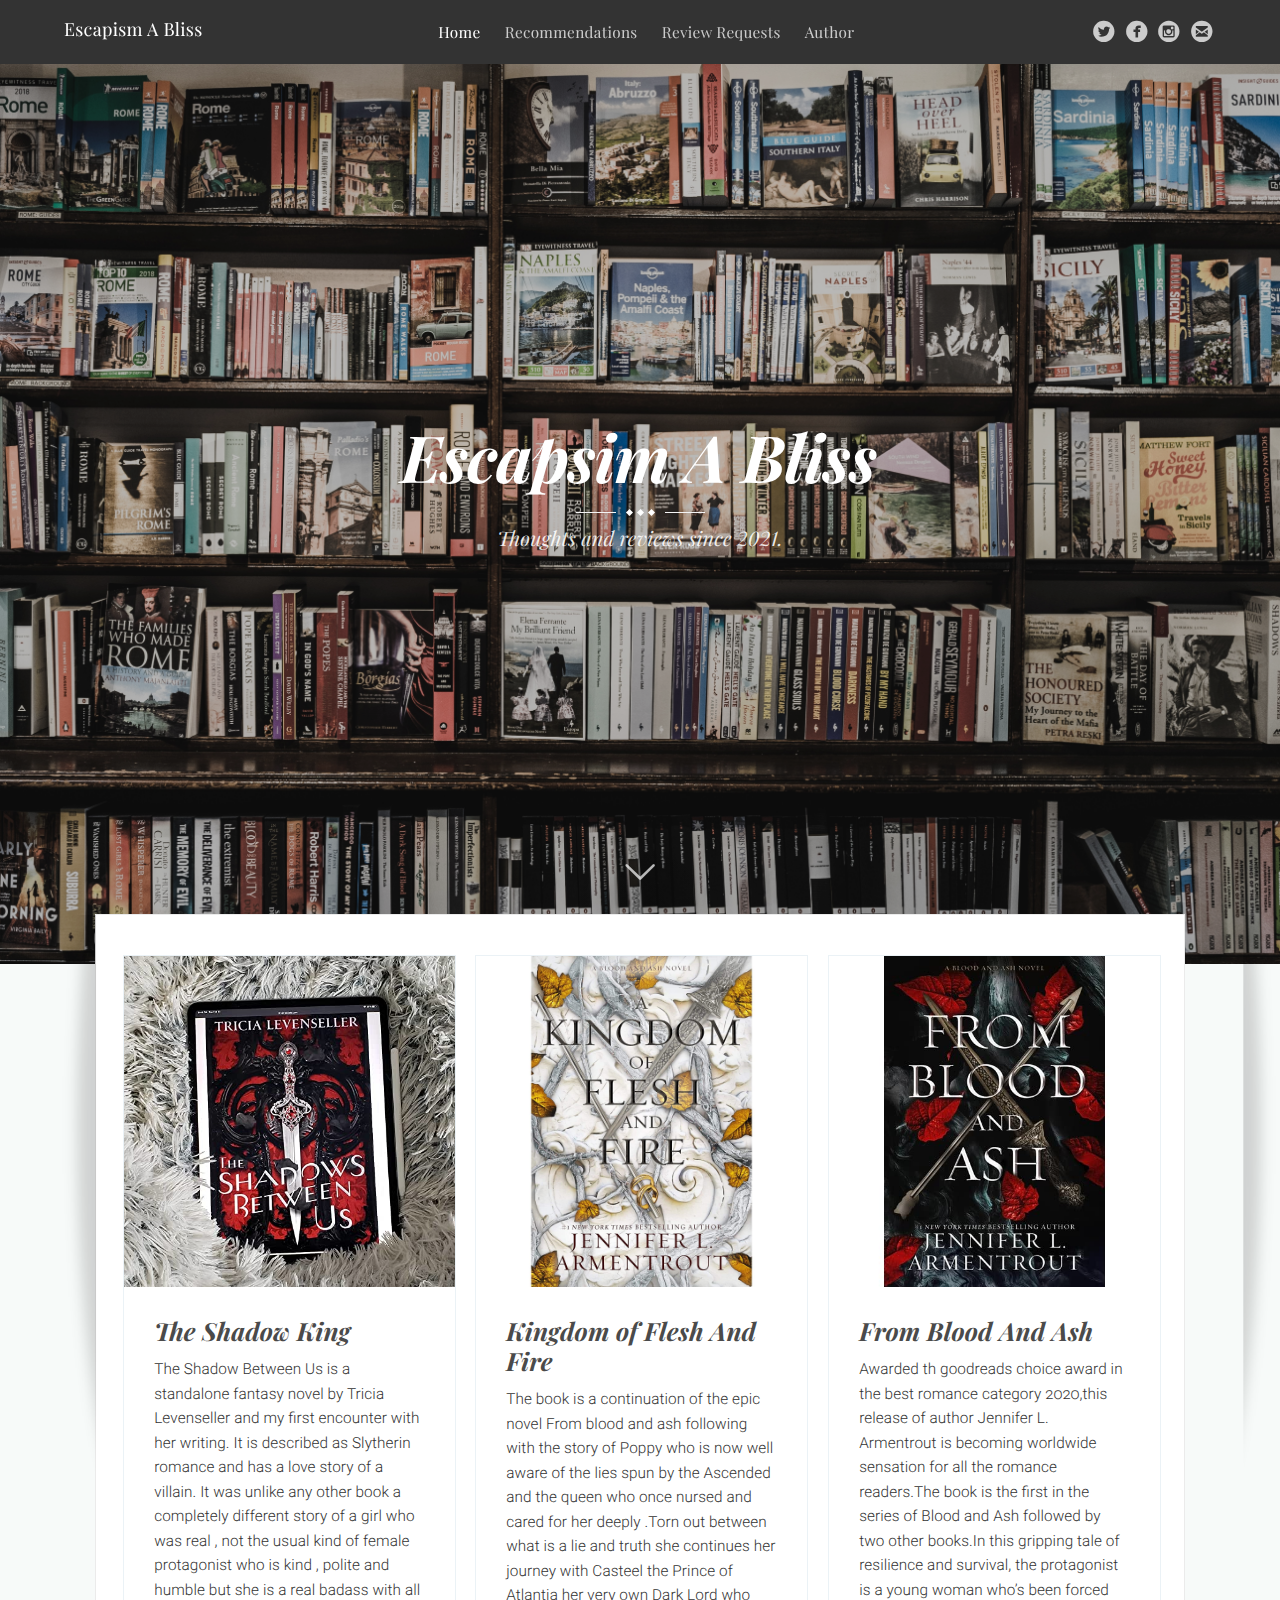
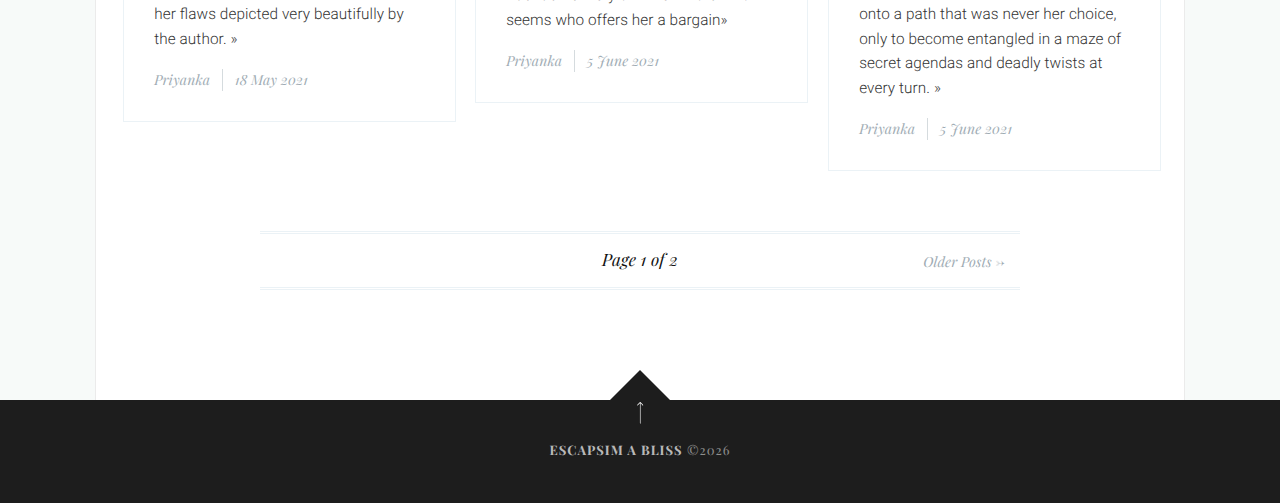
<file: index.html>
<!DOCTYPE html>
<html>
<head>
<meta charset="utf-8"/>
<meta http-equiv="X-UA-Compatible" content="IE=edge"/>
<title>Escapsim A Bliss</title>
<meta name="description" content="Thoughts, reviews and ideas since 1999."/>
<meta name="viewport" content="width=device-width, initial-scale=1.0"/>
<link rel="shortcut icon" href="#">
<link rel="stylesheet" type="text/css" href="assets/css/screen.css"/>
<link rel="stylesheet" type="text/css" href="https://fonts.googleapis.com/css?family=Roboto:400,300italic,300,400italic,700,700italic|Playfair+Display:400,700,400italic,700italic"/>
</head>
<body class="home-template">
<div class="site-wrapper">
	<nav class="main-nav overlay clearfix">
	<a class="blog-logo" href="index.html"  style="padding-top: 10px; font-size: large; color: white;">Escapism A Bliss</a>
	<ul id="menu">
		<li class="nav-home nav-current" role="presentation"><a href="index.html">Home</a></li>
		<li class="nav-article-example" role="presentation"><a href="recommed.html">Recommendations </a></li>
		<li class="nav-about-us" role="presentation"><a href="rev.html">Review Requests </a></li>
		<li class="nav-author-page" role="presentation"><a href="author.html">Author </a></li>
		<span class="socialheader">
		<a href="#"><span class='symbol'>circletwitterbird</span></a>
		<a href="#"><span class='symbol'>circlefacebook</span></a>
		<a href="#"><span class='symbol'>circleinstagram</span></a>
		<a href="mailto:esscapismablisst@gmail.com"><span class='symbol'>circleemail</span></a>
		</span>
	</ul>
	</nav>
	<header class="main-header " style="background-image: url(assets/img/book.jpg)" >
	<div class="vertical">
		<div class="main-header-content inner">
			<h1  class="page-title">Escapsim A Bliss</h1>
			<div class="entry-title-divider">
				<span></span><span></span><span></span>
			</div>
			<h2 class="page-description">Thoughts and reviews  since 2021.</h2>
		</div>
	</div>
	<a class="scroll-down icon-arrow-left" href="#content" data-offset="-45"><span class="hidden">Scroll Down</span></a>
	</header>
	<main id="content" class="content" role="main">
	<div class="wraps">
		<img src="assets/img/shadow.png" class="wrapshadow">
		<div class="grid">
			<div class="grid-item">
				<article class="post">
					<a href="article.html">	<img src="assets/img/shadow king.jpg"></a>
				<div class="wrapgriditem">
					<header class="post-header">
					<h2 class="post-title"><a href="article.html">The Shadow King</a></h2>
					</header>
					<section class="post-excerpt">
					<p>
						The Shadow Between Us is a standalone fantasy novel by Tricia Levenseller and my first encounter with her writing. It is described as Slytherin romance and has a love story of a villain. It was unlike any other book a completely different story of a girl who was real , not the usual kind of female protagonist who is kind , polite and humble but she is a real badass with all her flaws depicted very beautifully by the author. <a class="read-more" href="">&raquo;</a>
					</p>
					</section>
					<footer class="post-meta">
					
					<a href="author.html">Priyanka</a>
					<time class="post-date" datetime="2016-12-18">18 May 2021</time>
					</footer>
				</div>
				</article>
			</div>
			<div class="grid-item">
				<article class="post tag-romance">
				<a href="article.html"><img src="assets/img/kingdom of flesh and fire.jpg"></a>
				<div class="wrapgriditem">
					<header class="post-header">
					<h2 class="post-title"><a href="article.html">Kingdom of Flesh And Fire</a></h2>
					</header>
					<section class="post-excerpt">
					<p>
						The book is a continuation of the epic novel From blood and ash following with the story of Poppy who is now well aware of the lies spun by the Ascended and the queen who once nursed and cared for her deeply .Torn out between what is a lie and truth she continues her journey with Casteel the Prince of Atlantia her very own Dark Lord who seems who offers her a bargain<a class="read-more" href="article.html">&raquo;</a>
					</p>
					</section>
					<footer class="post-meta">
					
					<a href="author.html">Priyanka</a>
					<time class="post-date" datetime="2016-12-18">5 June 2021</time>
					</footer>
				</div>
				</article>
			</div>
			<div class="grid-item">
				<article class="post">
					<a href="article.html"><img src="assets/img/blood and ash.jpg"></a>
				<div class="wrapgriditem">
					<header class="post-header">
					<h2 class="post-title"><a href="article.html">From Blood And Ash</a></h2>
					</header>
					<section class="post-excerpt">
					<p>
						Awarded th goodreads choice award  in the best romance category 2020,this release of author Jennifer L. Armentrout is becoming  worldwide sensation for all the romance readers.The book is the first in the series of Blood and Ash followed by two other books.In this gripping tale of resilience and survival, the protagonist is a young woman who’s been forced onto a path that was never her choice, only to become entangled in a maze of secret agendas and deadly twists at every turn. <a class="read-more" href="">&raquo;</a>
					</p>
					</section>
					<footer class="post-meta">
					
					<a href="author.html">Priyanka</a>
					<time class="post-date" datetime="2016-12-18">5 June 2021</time>
					</footer>
				</div>
				</article>
			</div>
			
			
			
		</div>
		<nav class="pagination" role="navigation">
		<span class="page-number">Page 1 of 2</span>
		<a class="older-posts" href="">Older Posts &rarr;</a>
		</nav>
	</div>
	</main>
	<footer class="site-footer clearfix">
	<a href="#top" id="back-to-top" class="back-top"></a>
	<div class="text-center">
		<a href="index.html">Escapsim A Bliss</a> &copy;<span class="tm-current-year">2021</span><br/>
		 <a href=""></a>
	</div>
	</footer>
</div>
<script type="text/javascript" src="https://code.jquery.com/jquery-1.11.3.min.js"></script>
<script type="text/javascript" src="assets/js/masonry.min.js"></script>
<script type="text/javascript" src="assets/js/jquery.fitvids.js"></script>
<script type="text/javascript" src="assets/js/index.js"></script>
<script>


	$(document).ready(function(){

		// Update the current year in copyright
		$('.tm-current-year').text(new Date().getFullYear());

	});

</script>
</body>
</html>
</file>
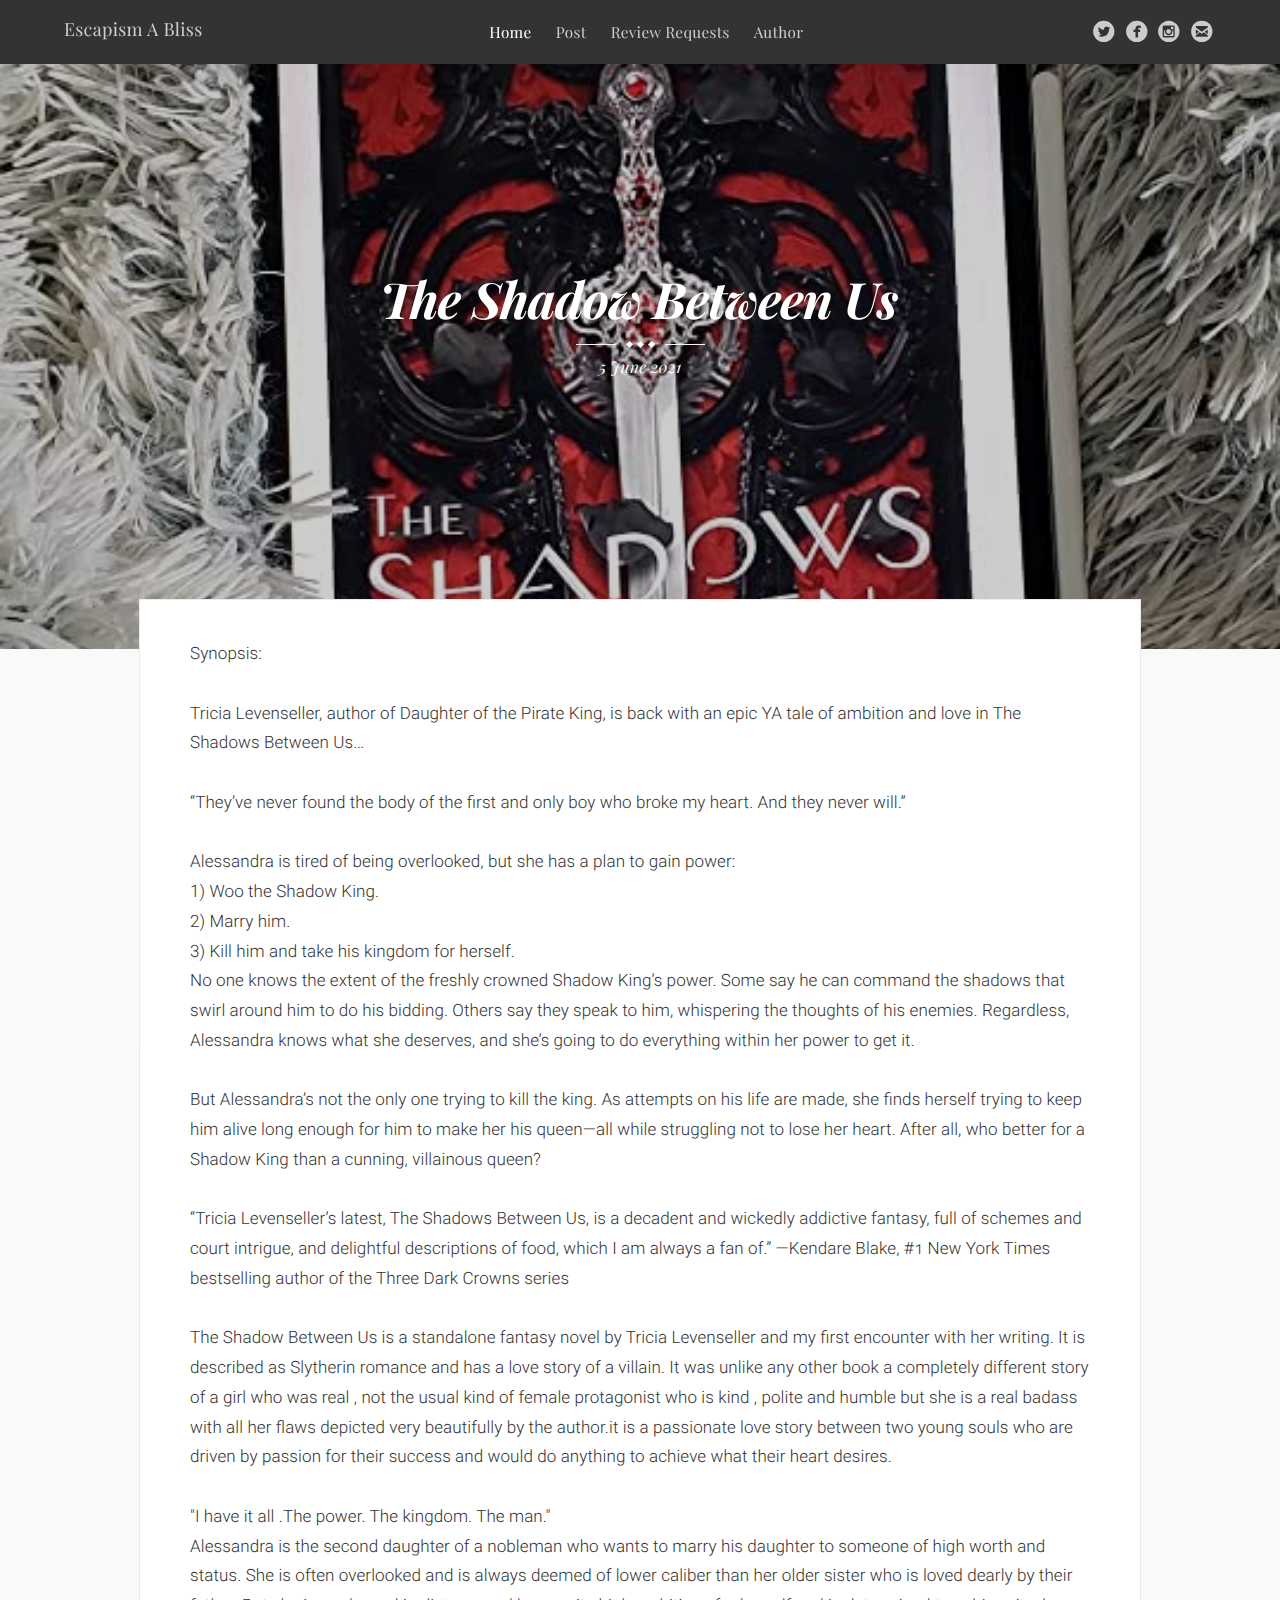
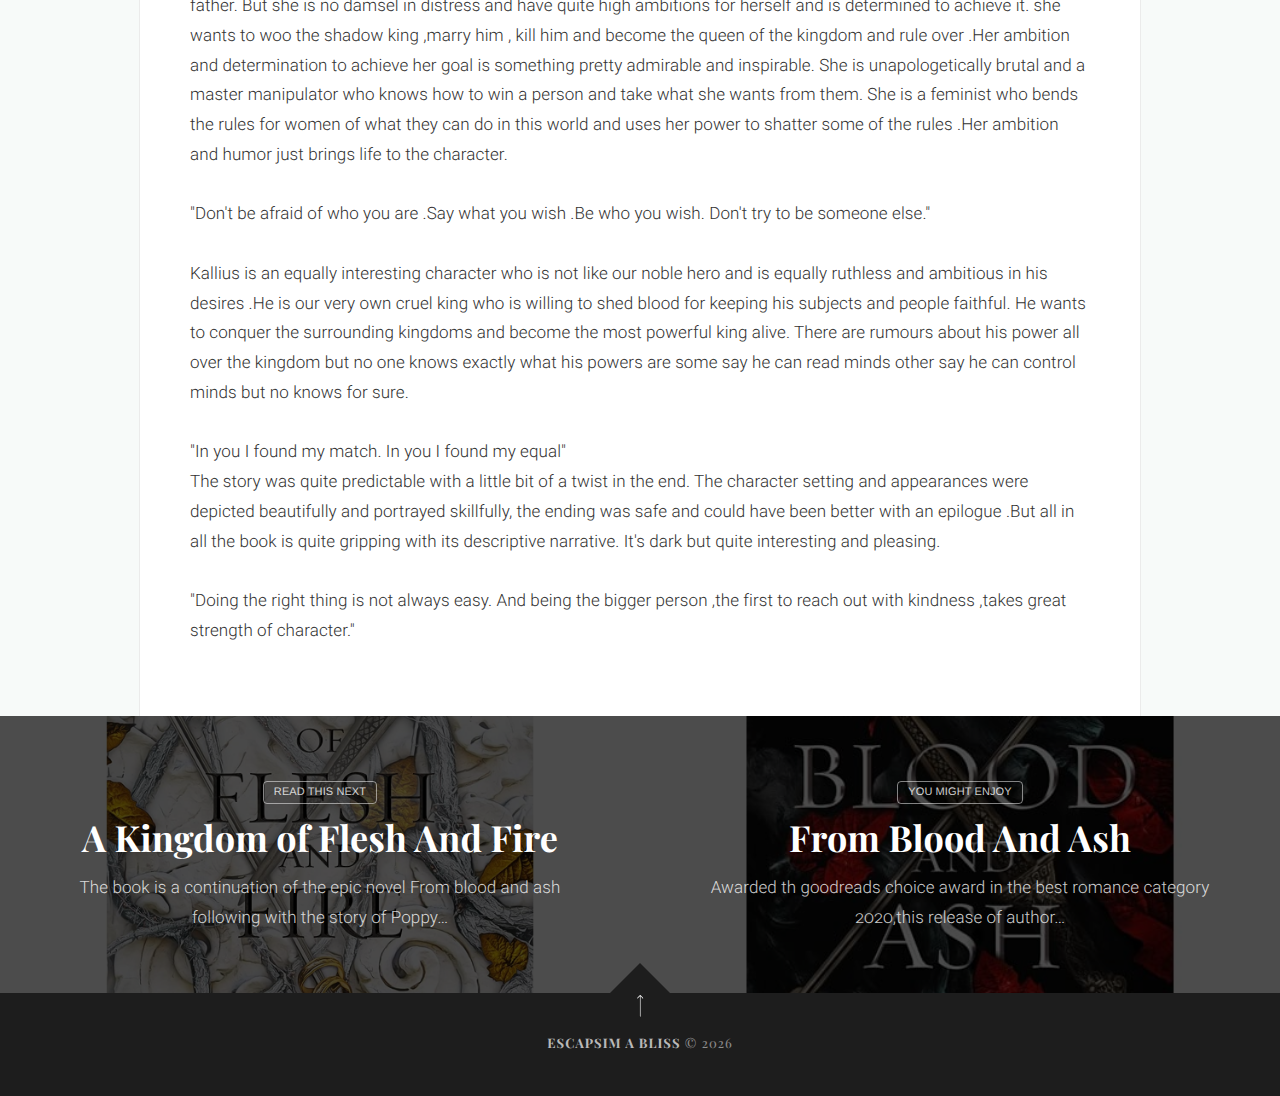
<file: article.html>
<!DOCTYPE html>
<html>
<head>
<meta charset="utf-8"/>
<meta http-equiv="X-UA-Compatible" content="IE=edge"/>
<title>Escapsim A Bliss</title>
<meta name="description" content="Thoughts, reviews and ideas since 1999."/>
<meta name="viewport" content="width=device-width, initial-scale=1.0"/>
<link rel="shortcut icon" href="#">
<link rel="stylesheet" type="text/css" href="assets/css/screen.css"/>
<link rel="stylesheet" type="text/css" href="https://fonts.googleapis.com/css?family=Roboto:400,300italic,300,400italic,700,700italic|Playfair+Display:400,700,400italic,700italic"/>
</head>
<body class="post-template">
<div class="site-wrapper">
	<nav class="main-nav overlay clearfix">
	<a class="blog-logo" href="index.html"  style="padding-top: 10px; font-size: large;">Escapism A Bliss</a>
	<ul id="menu">
		<li class="nav-home nav-current" role="presentation"><a href="index.html">Home</a></li>
		<li class="nav-article-example" role="presentation"><a href="article.html">Post </a></li>
		<li class="nav-about-us" role="presentation"><a href="rev.html">Review Requests </a></li>
		<li class="nav-author-page" role="presentation"><a href="author.html">Author </a></li>
		<span class="socialheader">
		<a href="#"><span class='symbol'>circletwitterbird</span></a>
		<a href="#"><span class='symbol'>circlefacebook</span></a>
		<a href="#"><span class='symbol'>circleinstagram</span></a>
		<a href="mailto:wowthemesnet@gmail.com"><span class='symbol'>circleemail</span></a>
		</span>
	</ul>
	</nav>
	<header class="main-header post-head " style="background-image: url(assets/img/shadow\ king.jpg)">
	<div class="vertical">
		<div class="main-header-content inner">
			<h1 class="post-title">The Shadow Between Us</h1>
			<div class="entry-title-divider">
				<span></span><span></span><span></span>
			</div>
			<section class="post-meta">
			<time class="post-date" datetime="2015-12-13">5 June 2021</time> 
			</section>
		</div>
	</div>
	</header>
	<main id="content" class="content" role="main">
	<div class="wraps">
		<img src="assets/img/shadow.png" class="wrapshadow">
		<article class="post featured">
		<section class="post-content">
		<p>
			Synopsis:
		</p>

<p>Tricia Levenseller, author of Daughter of the Pirate King, is back with an epic YA tale of ambition and love in The Shadows Between Us…</p>

<p>“They’ve never found the body of the first and only boy who broke my heart. And they never will.”</p>

Alessandra is tired of being overlooked, but she has a plan to gain power:<br>
1) Woo the Shadow King.<br>
2) Marry him.<br>
3) Kill him and take his kingdom for herself.<br>

<p>No one knows the extent of the freshly crowned Shadow King’s power. Some say he can command the shadows that swirl around him to do his bidding. Others say they speak to him, whispering the thoughts of his enemies. Regardless, Alessandra knows what she deserves, and she’s going to do everything within her power to get it.</p>

<p>But Alessandra’s not the only one trying to kill the king. As attempts on his life are made, she finds herself trying to keep him alive long enough for him to make her his queen―all while struggling not to lose her heart. After all, who better for a Shadow King than a cunning, villainous queen?</p>

<p>“Tricia Levenseller’s latest, The Shadows Between Us, is a decadent and wickedly addictive fantasy, full of schemes and court intrigue, and delightful descriptions of food, which I am always a fan of.” ―Kendare Blake, #1 New York Times bestselling author of the Three Dark Crowns series</p>

<p>The Shadow Between Us is a standalone fantasy novel by Tricia Levenseller and my first encounter with her writing. It is described as Slytherin romance and has a love story of a villain. It was unlike any other book a completely different story of a girl who was real , not the usual kind of female protagonist who is kind , polite and humble but she is a real badass with all her flaws depicted very beautifully by the author.it is a passionate love story between two young souls who are driven by passion for their success and would do anything to achieve what their heart desires.</p>

"I have it all .The  power. The kingdom. The man."<br>

<p>Alessandra is the second daughter of a nobleman who wants to marry his daughter to someone of high worth and status. She is often overlooked and is always deemed of lower caliber than her older sister who is loved dearly by their father. But she is no damsel in distress and have quite high ambitions for herself  and is determined to achieve it. she wants to woo the shadow king ,marry him , kill him and become the queen of the kingdom and rule over .Her ambition and determination to achieve her goal is something pretty admirable and inspirable. She is unapologetically brutal and a master manipulator  who knows how to win a person and take what she wants from them. She is a feminist who bends the rules for women of what they can do in this world and uses her power to shatter some of the rules .Her ambition and humor just brings life to the character.</p>

<p>"Don't be afraid of who you are .Say what you wish .Be who you wish. Don't try to be someone else."</p>

<p>Kallius is an equally interesting character who is not like our noble hero and is equally ruthless and ambitious in his desires .He is our very own cruel king who is willing to shed blood for keeping his subjects and people faithful. He wants to conquer the surrounding kingdoms and become the most powerful king alive. There are rumours about his power all over the kingdom but no one knows exactly what his powers are some say he can read minds other say he can control minds but no knows for sure.</p>

"In you I found my match. In you I found my equal"<br>

<p>The story was quite predictable with a little bit of a twist in the end. The character setting and appearances were depicted beautifully and portrayed skillfully, the ending was safe and could have been better with an epilogue .But all in all the book is quite  gripping with its descriptive narrative. It's dark but quite interesting and pleasing.</p>

"Doing the right thing is not always easy. And being the bigger person ,the first to reach out with kindness ,takes great  strength of character."


		</p>
		
		
		</article>
	</div>
	</main>
	<div class="clearfix">
	</div>
	<aside class="read-next">
	<a class="read-next-story " style="background-image: url(assets/img/kingdom\ of\ flesh\ and\ fire.jpg)" href="article.html">
	<section class="post">
	<h2>A Kingdom of Flesh And Fire</h2>
	<p>
		The book is a continuation of the epic novel From blood and ash following with the story of Poppy&hellip;
	</p>
	</section>
	</a>
	<a class="read-next-story prev " style="background-image: url(assets/img/blood\ and\ ash.jpg)" href="article.html">
	<section class="post">
	<h2>From Blood And Ash</h2>
	<p>
		Awarded th goodreads choice award  in the best romance category 2020,this release of author&hellip;
	</p>
	</section>
	</a>
	</aside>
	<footer class="site-footer clearfix">
	<a href="#top" id="back-to-top" class="back-top"></a>
	<div class="text-center">
		<a href="index.html">Escapsim A Bliss</a> &copy; <span class="tm-current-year">2021</span><br/>
		</a>
	</div>
	</footer>
</div>
<script type="text/javascript" src="https://code.jquery.com/jquery-1.11.3.min.js"></script>
<script type="text/javascript" src="assets/js/masonry.min.js"></script>
<script type="text/javascript" src="assets/js/jquery.fitvids.js"></script>
<script type="text/javascript" src="assets/js/index.js"></script>
<script>


	$(document).ready(function(){

		// Update the current year in copyright
		$('.tm-current-year').text(new Date().getFullYear());

	});

</script>
</body>
</html>
</file>
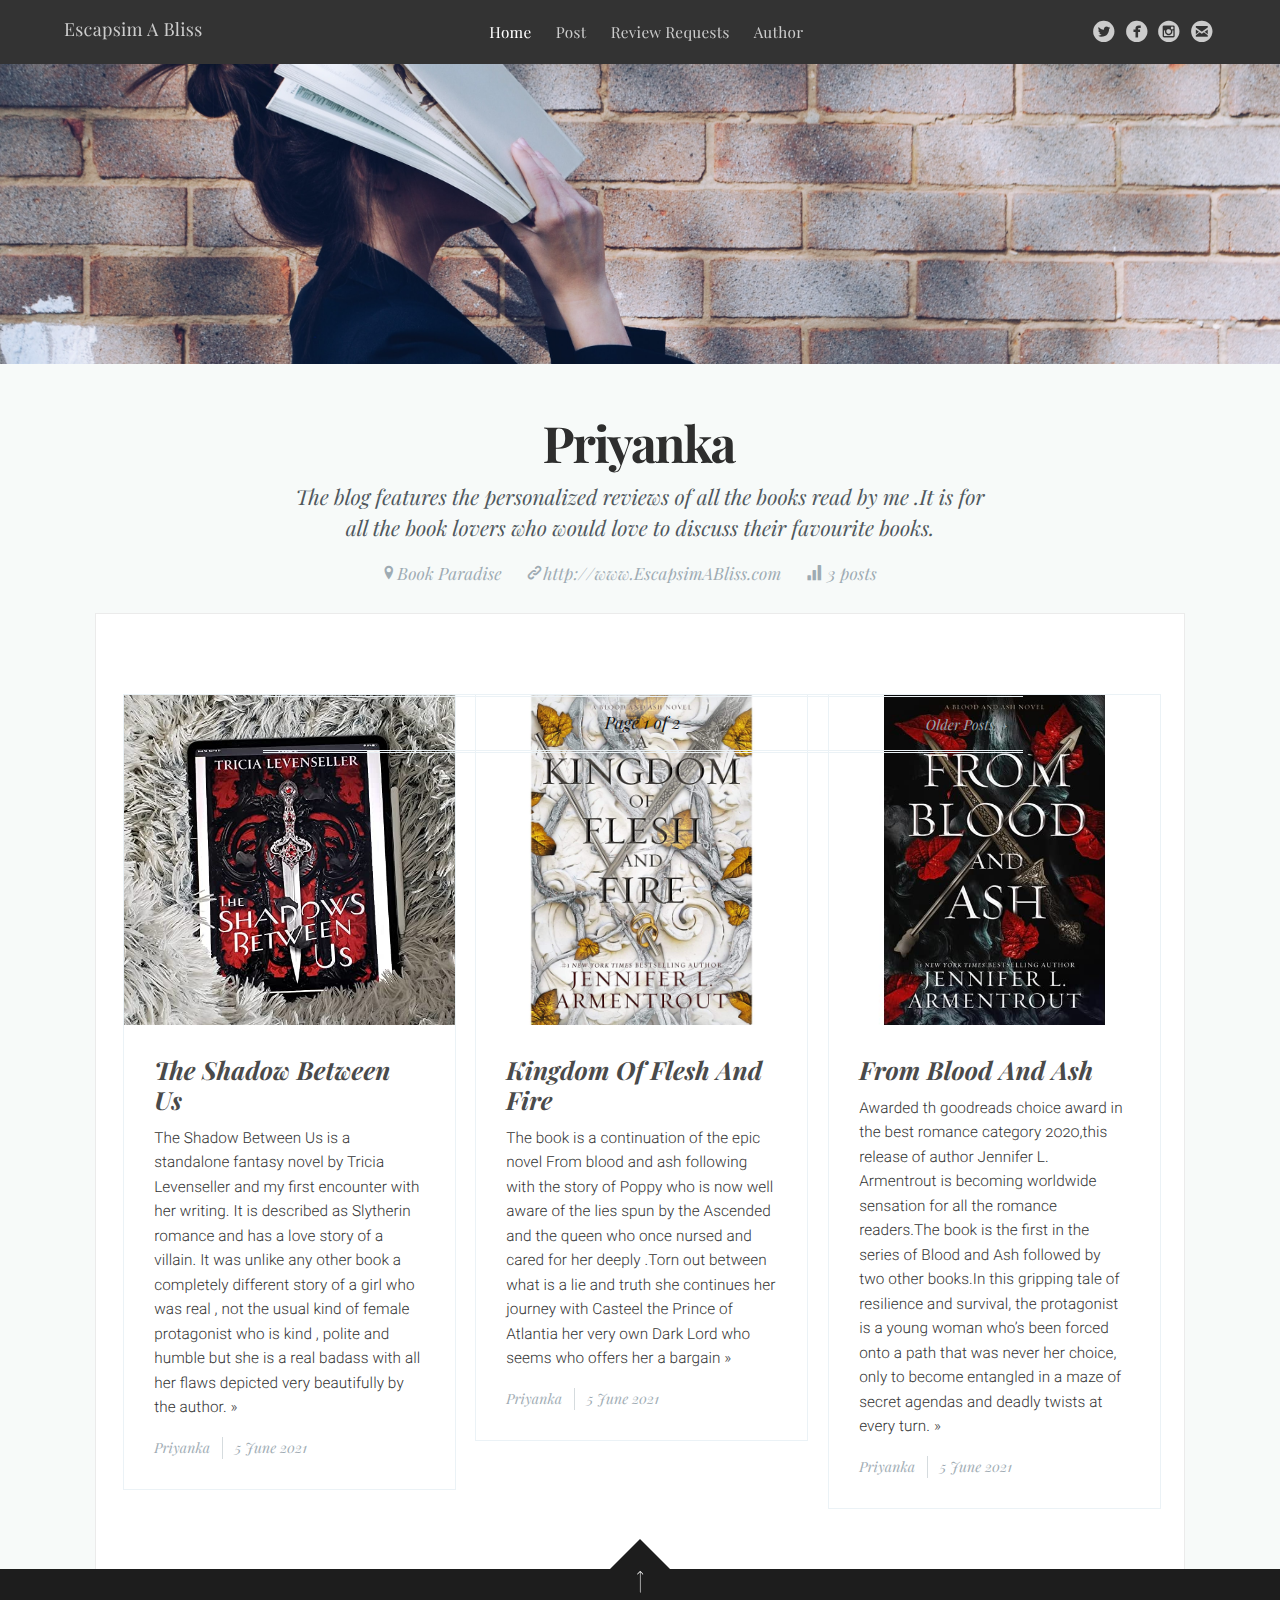
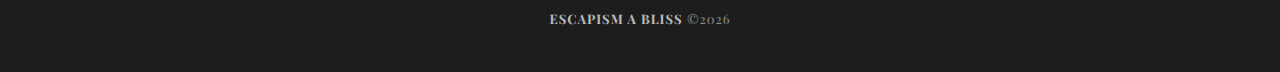
<file: author.html>
<!DOCTYPE html>
<html>
<head>
<meta charset="utf-8"/>
<meta http-equiv="X-UA-Compatible" content="IE=edge"/>
<title>Escapsim A Bliss</title>
<meta name="description" content="Thoughts, reviews and ideas since 1999."/>
<meta name="viewport" content="width=device-width, initial-scale=1.0"/>
<link rel="shortcut icon" href="#">
<link rel="stylesheet" type="text/css" href="assets/css/screen.css"/>
<link rel="stylesheet" type="text/css" href="https://fonts.googleapis.com/css?family=Roboto:400,300italic,300,400italic,700,700italic|Playfair+Display:400,700,400italic,700italic"/>
</head>
<body class="author-template">
<div class="site-wrapper">
	<nav class="main-nav overlay clearfix">
	<a class="blog-logo" href="index.html"  style="padding-top: 10px; font-size: large;">Escapsim A Bliss</a>
	<ul id="menu">
		<li class="nav-home nav-current" role="presentation"><a href="index.html">Home</a></li>
		<li class="nav-article-example" role="presentation"><a href="article.html">Post </a></li>
		<li class="nav-about-us" role="presentation"><a href="rev.html">Review Requests </a></li>
		<li class="nav-author-page" role="presentation"><a href="author.html">Author </a></li>
		<span class="socialheader">
		<a href="#"><span class='symbol'>circletwitterbird</span></a>
		<a href="#"><span class='symbol'>circlefacebook</span></a>
		<a href="#"><span class='symbol'>circleinstagram</span></a>
		<a href="mailto:wowthemesnet@gmail.com"><span class='symbol'>circleemail</span></a>
		</span>
	</ul>
	</nav>
	<header class="main-header author-head " style="background-image: url(assets/img/cover.jpg); height: 300px;">
	</header>
	<section class="author-profile inner">
	
	<h1 class="author-title">Priyanka</h1>
	<h2 class="author-bio">The blog features the personalized reviews of all the books read by me .It is for all the book lovers who would love to discuss their favourite books.</h2>
	<div class="author-meta">
		<span class="author-location icon-location">Book Paradise</span>
		<span class="author-link icon-link">http://www.EscapsimABliss.com</a></span>
		<span class="author-stats"><i class="icon-stats"></i> 3 posts</span>
	</div>
	</section>
	<main class="content" role="main">
	<div class="grid">
		<div class="grid-item">
			<article class="post">
				<a href="article.html">	<img src="assets/img/shadow king.jpg"></a>
			<div class="wrapgriditem">
				<header class="post-header">
				<h2 class="post-title"><a href="article.html">The Shadow Between Us</a></h2>
				</header>
				<section class="post-excerpt">
				<p>
					The Shadow Between Us is a standalone fantasy novel by Tricia Levenseller and my first encounter with her writing. It is described as Slytherin romance and has a love story of a villain. It was unlike any other book a completely different story of a girl who was real , not the usual kind of female protagonist who is kind , polite and humble but she is a real badass with all her flaws depicted very beautifully by the author. <a class="read-more" href="">&raquo;</a>
				</p>
				</section>
				<footer class="post-meta">
				
				Priyanka
				<time class="post-date" datetime="2015-12-17">5 June 2021</time>
				</footer>
			</div>
			</article>
		</div>
		<div class="grid-item">
			<article class="post tag-romance">
			<a href="article.html"><img src="assets/img/kingdom of flesh and fire.jpg"></a>
			<div class="wrapgriditem">
				<header class="post-header">
				<h2 class="post-title"><a href="article.html">Kingdom Of Flesh And Fire</a></h2>
				</header>
				<section class="post-excerpt">
				<p>
					The book is a continuation of the epic novel From blood and ash following with the story of Poppy who is now well aware of the lies spun by the Ascended and the queen who once nursed and cared for her deeply .Torn out between what is a lie and truth she continues her journey with Casteel the Prince of Atlantia her very own Dark Lord who seems who offers her a bargain	 <a class="read-more" href="article.html">&raquo;</a>
				</p>
				</section>
				<footer class="post-meta">
				Priyanka
				 <a href="#"></a>
				<time class="post-date" datetime="2015-12-17">5 June 2021</time>
				</footer>
			</div>
			</article>
		</div>
		<div class="grid-item">
			<article class="post">
				<a href="article.html"><img src="assets/img/blood and ash.jpg"></a>
			<div class="wrapgriditem">
				<header class="post-header">
				<h2 class="post-title"><a href="article.html">From Blood And Ash</a></h2>
				</header>
				<section class="post-excerpt">
				<p>
					Awarded th goodreads choice award  in the best romance category 2020,this release of author Jennifer L. Armentrout is becoming  worldwide sensation for all the romance readers.The book is the first in the series of Blood and Ash followed by two other books.In this gripping tale of resilience and survival, the protagonist is a young woman who’s been forced onto a path that was never her choice, only to become entangled in a maze of secret agendas and deadly twists at every turn. <a class="read-more" href="">&raquo;</a>
				</p>
				</section>
				<footer class="post-meta">
				Priyanka
				<time class="post-date" datetime="2015-12-17">5 June 2021</time>
				</footer>
			</div>
			</article>
		</div>
		
		
		
		
		
		
	<nav class="pagination" role="navigation">
	<span class="page-number">Page 1 of 2</span>
	<a class="older-posts" href="#">Older Posts &rarr;</a>
	</nav>
	</main>
	<footer class="site-footer clearfix">
	<a href="#top" id="back-to-top" class="back-top"></a>
	<div class="text-center">
		<a href="index.html">Escapism A Bliss</a> &copy;<span class="tm-current-year">2021</span><br/>
		 <a href=""></a>
	</div>
	</footer>
</div>
<script type="text/javascript" src="https://code.jquery.com/jquery-1.11.3.min.js"></script>
<script type="text/javascript" src="assets/js/masonry.min.js"></script>
<script type="text/javascript" src="assets/js/jquery.fitvids.js"></script>
<script type="text/javascript" src="assets/js/index.js"></script>
<script>


	$(document).ready(function(){

		// Update the current year in copyright
		$('.tm-current-year').text(new Date().getFullYear());

	});

</script>
</body>
</html>
</file>
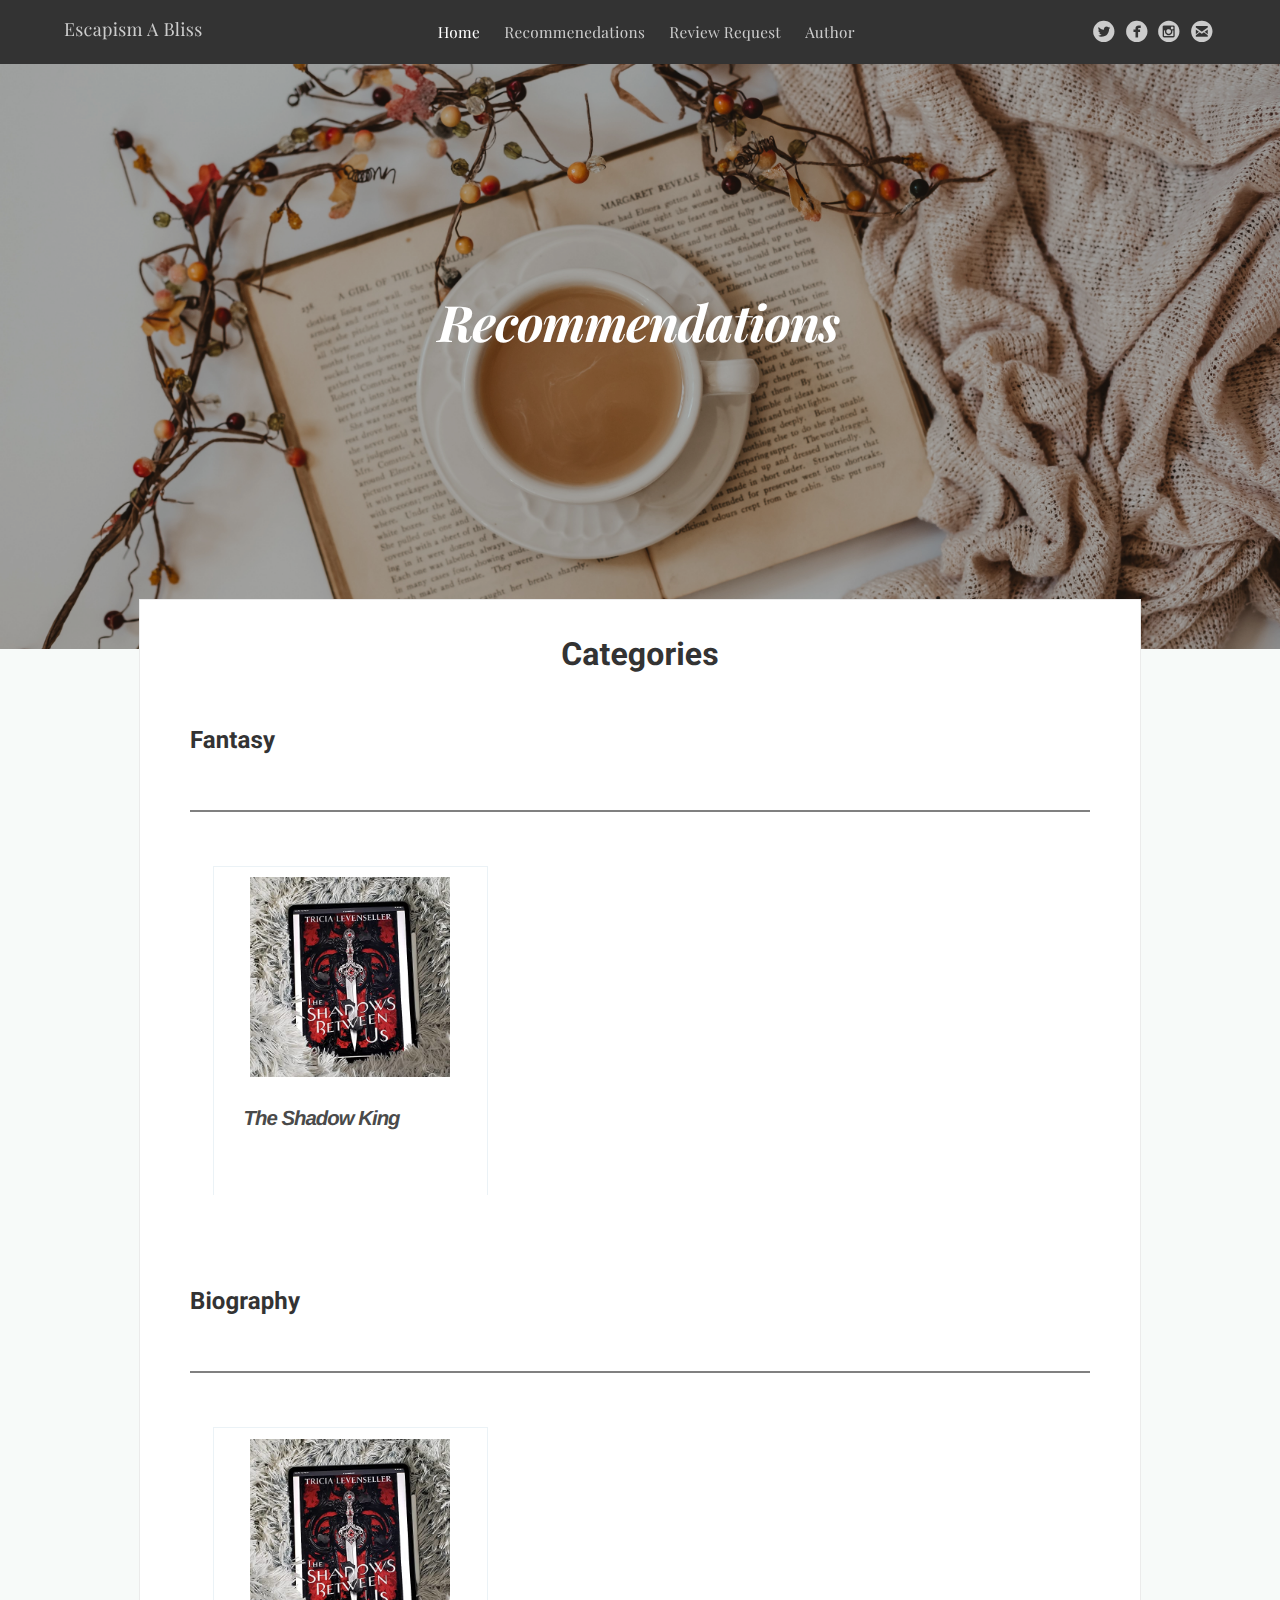
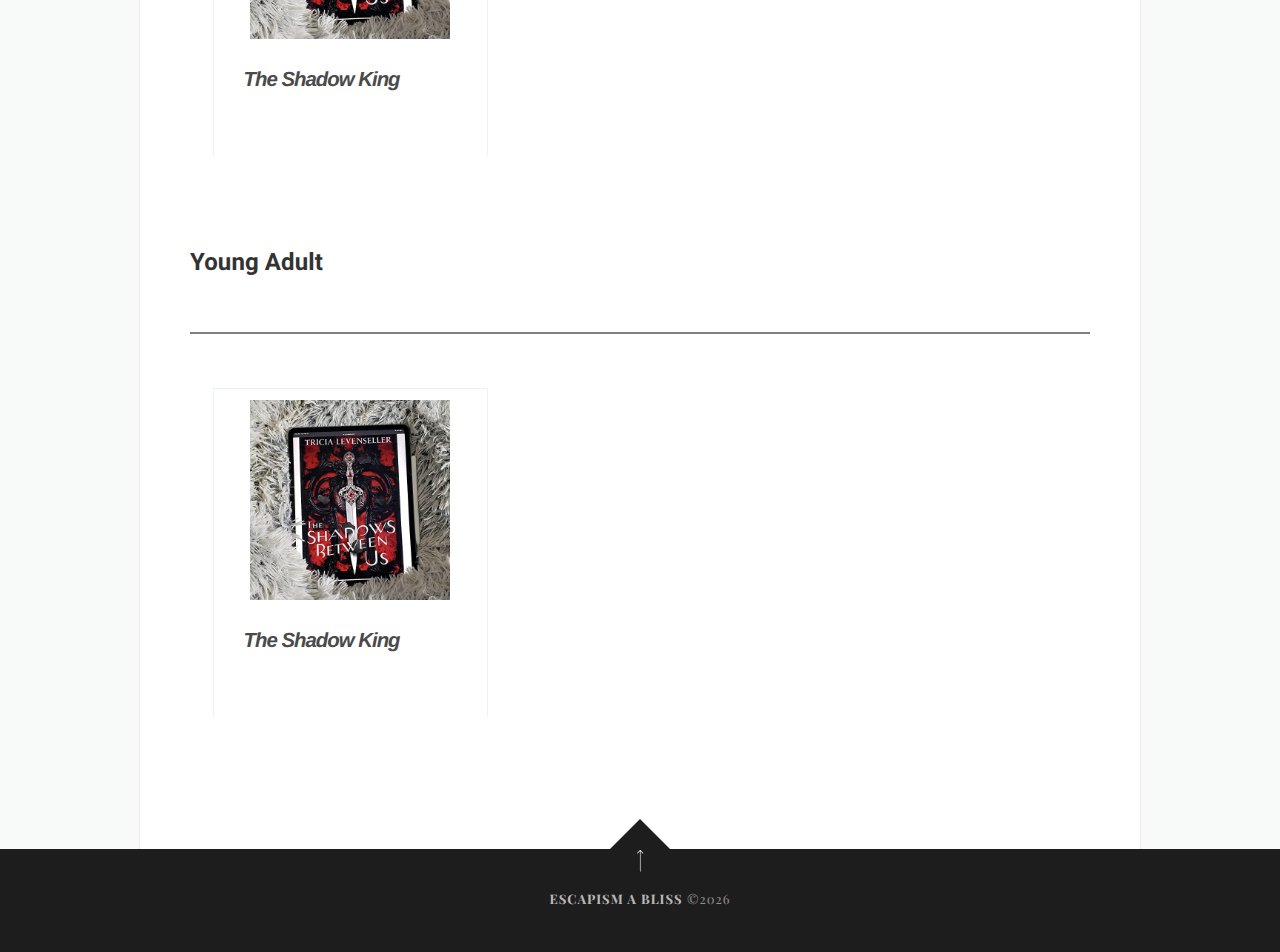
<file: recommed.html>
<!DOCTYPE html>
<html>
<head>
<meta charset="utf-8"/>
<meta http-equiv="X-UA-Compatible" content="IE=edge"/>
<title>Escapism A Bliss</title>
<meta name="description" content="Thoughts, reviews and ideas since 1999."/>
<meta name="viewport" content="width=device-width, initial-scale=1.0"/>
<link rel="shortcut icon" href="#">
<link rel="stylesheet" type="text/css" href="assets/css/screen.css"/>
<link rel="stylesheet" type="text/css" href="https://fonts.googleapis.com/css?family=Roboto:400,300italic,300,400italic,700,700italic|Playfair+Display:400,700,400italic,700italic"/>

</head>
<body class="post-template page-template page">
<div class="site-wrapper">
	<nav class="main-nav overlay clearfix">
	<a class="blog-logo" href="index.html" style="padding-top: 10px; font-size: large;">Escapism A Bliss</a>
	<ul id="menu">
		<li class="nav-home nav-current" role="presentation"><a href="index.html">Home</a></li>
		<li class="nav-article-example" role="presentation"><a href="recommed.html">Recommenedations</a></li>
		<li class="nav-about-us" role="presentation"><a href="rev.html">Review Request</a></li>
		<li class="nav-author-page" role="presentation"><a href="author.html">Author </a></li>
		<span class="socialheader">
		<a href="#"><span class='symbol'>circletwitterbird</span></a>
		<a href="#"><span class='symbol'>circlefacebook</span></a>
		<a href="#"><span class='symbol'>circleinstagram</span></a>
		<a href="mailto:escapismabliss@gmail.com"><span class='symbol'>circleemail</span></a>
		</span>
	</ul>
	</nav>
	<header class="main-header post-head " style="background-image: url(assets/img/recom.jpg)">
	<div class="vertical">
		<div class="main-header-content inner">
			<h1 class="post-title">Recommendations</h1>
		</div>
	</div>
	</header>
	<main class="content" role="main">
	<article class="post tag-fashion tag-art page">
	<section class="post-content">
	<p style="text-align: center;font-size: xx-large;">
		<strong >Categories</strong>
	</p>
	<p style="font-size:x-large;"><strong> Fantasy</strong></p>
	<hr style="height:2px;border-width:0;color:gray;background-color:gray">
	<div class="grid">
		<div class="grid-item">
			<article class="post">
				<a href="article.html">	<img src="assets/img/shadow king.jpg" style="width: 200px;"></a>
			<div class="wrapgriditem">
				<header class="post-header">
				<h2 class="post-title" style="font-family: Arial, Helvetica, sans-serif;font-size: larger;"><a href="article.html">The Shadow King</a></h2>
		<div class="grid-item">
			<article class="post">
					<a href="article.html">	<img src="assets/img/shadow king.jpg" style="width: 200px;"></a>
					<div class="wrapgriditem">
						<header class="post-header">
						<h2 class="post-title" style="font-family: Arial, Helvetica, sans-serif;font-size: larger;"><a href="article.html">The Shadow King</a></h2>
						</header>
					
					</div>		
				</header>
			
			</div>
				
			
		</div>
		</div>
		<p style="font-size:x-large;"><strong>Biography </strong></p>
		<hr style="height:2px;border-width:0;color:gray;background-color:gray">
		<div class="grid">
			<div class="grid-item">
				<article class="post">
					<a href="article.html">	<img src="assets/img/shadow king.jpg" style="width: 200px;"></a>
				<div class="wrapgriditem">
					<header class="post-header">
					<h2 class="post-title" style="font-family: Arial, Helvetica, sans-serif;font-size: larger;"><a href="article.html">The Shadow King</a></h2>
			<div class="grid-item">
				<article class="post">
						<a href="article.html">	<img src="assets/img/shadow king.jpg" style="width: 200px;"></a>
						<div class="wrapgriditem">
							<header class="post-header">
							<h2 class="post-title" style="font-family: Arial, Helvetica, sans-serif;font-size: larger;"><a href="article.html">The Shadow King</a></h2>
							</header>
						
						</div>		
					</header>
				
				</div>
					
				
			</div>
			</div>
			<p style="font-size:x-large;"><strong>Young Adult </strong></p>
			<hr style="height:2px;border-width:0;color:gray;background-color:gray">
			<div class="grid">
				<div class="grid-item">
					<article class="post">
						<a href="article.html">	<img src="assets/img/shadow king.jpg" style="width: 200px;"></a>
					<div class="wrapgriditem">
						<header class="post-header">
						<h2 class="post-title" style="font-family: Arial, Helvetica, sans-serif;font-size: larger;"><a href="article.html">The Shadow King</a></h2>
				<div class="grid-item">
					<article class="post">
							<a href="article.html">	<img src="assets/img/shadow king.jpg" style="width: 200px;"></a>
							<div class="wrapgriditem">
								<header class="post-header">
								<h2 class="post-title" style="font-family: Arial, Helvetica, sans-serif;font-size: larger;"><a href="article.html">The Shadow King</a></h2>
								</header>
							
							</div>		
						</header>
					
					</div>
						
					
				</div>
				</div>
	</section>
	</article>
	</main>
	<footer class="site-footer clearfix">
	<a href="#top" id="back-to-top" class="back-top"></a>
	<div class="text-center">
		<a href="index.html">Escapism A Bliss</a> &copy;<span class="tm-current-year">2021</span><br/>
		 <a href=""></a>
	</div>
	</footer>
</div>
<script type="text/javascript" src="https://code.jquery.com/jquery-1.11.3.min.js"></script>
<script type="text/javascript" src="assets/js/masonry.min.js"></script>
<script type="text/javascript" src="assets/js/jquery.fitvids.js"></script>
<script type="text/javascript" src="assets/js/index.js"></script>
<script>


	$(document).ready(function(){

		// Update the current year in copyright
		$('.tm-current-year').text(new Date().getFullYear());

	});

</script>
</body>
</html>
</file>
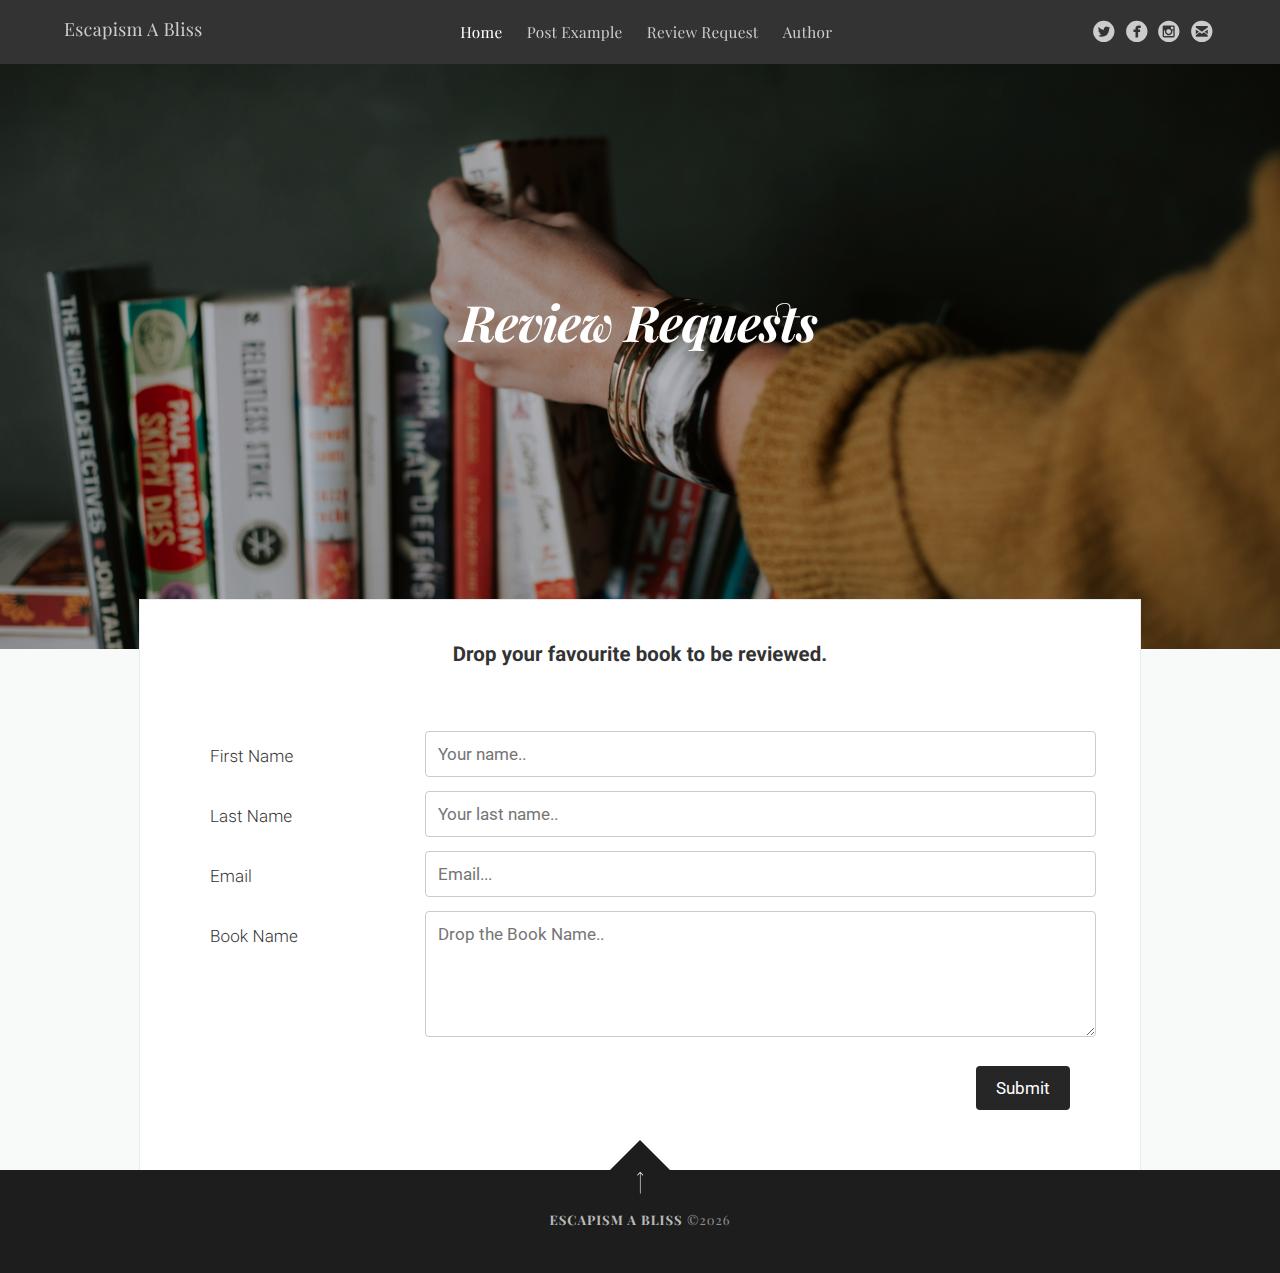
<file: rev.html>
<!DOCTYPE html>
<html>
<head>
<meta charset="utf-8"/>
<meta http-equiv="X-UA-Compatible" content="IE=edge"/>
<title>Escapism A Bliss</title>
<meta name="description" content="Thoughts, reviews and ideas since 1999."/>
<meta name="viewport" content="width=device-width, initial-scale=1.0"/>
<link rel="shortcut icon" href="#">
<link rel="stylesheet" type="text/css" href="assets/css/screen.css"/>
<link rel="stylesheet" type="text/css" href="https://fonts.googleapis.com/css?family=Roboto:400,300italic,300,400italic,700,700italic|Playfair+Display:400,700,400italic,700italic"/>
<style>
	
	input[type=text], select, textarea {
	  width: 100%;
	  padding: 12px;
	  border: 1px solid #ccc;
	  border-radius: 4px;
	  resize: vertical;
	}
	
	label {
	  padding: 12px 12px 12px 0;
	  display: inline-block;
	}
	
	input[type=submit] {
	  background-color: #272626;
	  color: white;
	  padding: 12px 20px;
	  border: none;
	  border-radius: 4px;
	  cursor: pointer;
	  float: right;
	}
	
	input[type=submit]:hover {
	  background-color: #45a049;
	}
	
	.container {
	  border-radius: 5px;
	 
	  padding: 20px;
	}
	
	.col-25 {
	  float: left;
	  width: 25%;
	  margin-top: 6px;
	}
	
	.col-75 {
	  float: left;
	  width: 75%;
	  margin-top: 6px;
	}
	.row:after {
     content: "";
     display: table;
     clear: both;
    }
    @media screen and (max-width: 600px) {
    .col-25, .col-75, input[type=submit] {
    width: 100%;
    margin-top: 0;
    }
    }
</style>	
</head>
<body class="post-template page-template page">
<div class="site-wrapper">
	<nav class="main-nav overlay clearfix">
	<a class="blog-logo" href="index.html" style="padding-top: 10px; font-size: large;">Escapism A Bliss</a>
	<ul id="menu">
		<li class="nav-home nav-current" role="presentation"><a href="index.html">Home</a></li>
		<li class="nav-article-example" role="presentation"><a href="article.html">Post Example</a></li>
		<li class="nav-about-us" role="presentation"><a href="rev.html">Review Request</a></li>
		<li class="nav-author-page" role="presentation"><a href="author.html">Author </a></li>
		<span class="socialheader">
		<a href="#"><span class='symbol'>circletwitterbird</span></a>
		<a href="#"><span class='symbol'>circlefacebook</span></a>
		<a href="#"><span class='symbol'>circleinstagram</span></a>
		<a href="mailto:escapismabliss@gmail.com"><span class='symbol'>circleemail</span></a>
		</span>
	</ul>
	</nav>
	<header class="main-header post-head " style="background-image: url(assets/img/rec.jpg)">
	<div class="vertical">
		<div class="main-header-content inner">
			<h1 class="post-title">Review Requests</h1>
		</div>
	</div>
	</header>
	<main class="content" role="main">
	<article class="post tag-fashion tag-art page">
	<section class="post-content">
	<p style="text-align: center;font-size: larger;">
		<strong >Drop your favourite book to be reviewed.</strong>
	</p>
	<div class="container">
		<form action="/action_page.php">
		<div class="row">
		  <div class="col-25">
			<label for="fname">First Name</label>
		  </div>
		  <div class="col-75">
			<input type="text" id="fname" name="firstname" placeholder="Your name..">
		  </div>
		</div>
		<div class="row">
		  <div class="col-25">
			<label for="lname">Last Name</label>
		  </div>
		  <div class="col-75">
			<input type="text" id="lname" name="lastname" placeholder="Your last name..">
		  </div>
		</div>
		<div class="row">
		  <div class="col-25">
			<label for="email">Email</label>
		  </div>
		  <div class="col-75">
			<input type="text" id="email" name="email" placeholder="Email...">
		  </div>
		</div>
		<div class="row">
		  <div class="col-25">
			<label for="subject">Book Name</label>
		  </div>
		  <div class="col-75">
			<textarea id="subject" name="subject" placeholder="Drop the Book Name.." style="height:100px"></textarea>
		  </div>
		</div>
		<br>
		<div class="row">
		  <input type="submit" value="Submit">
		</div>
		</form>
	  </div>
	  
	</section>
	</article>
	</main>
	<footer class="site-footer clearfix">
	<a href="#top" id="back-to-top" class="back-top"></a>
	<div class="text-center">
		<a href="index.html">Escapism A Bliss</a> &copy;<span class="tm-current-year">2021</span><br/>
		 <a href=""></a>
	</div>
	</footer>
</div>
<script type="text/javascript" src="https://code.jquery.com/jquery-1.11.3.min.js"></script>
<script type="text/javascript" src="assets/js/masonry.min.js"></script>
<script type="text/javascript" src="assets/js/jquery.fitvids.js"></script>
<script type="text/javascript" src="assets/js/index.js"></script>
<script>


	$(document).ready(function(){

		// Update the current year in copyright
		$('.tm-current-year').text(new Date().getFullYear());

	});

</script>
</body>
</html>
</file>
<file: assets/css/screen.css>
body {
	font-family:Roboto;
	overflow-x:hidden;
}
article,aside,details,figcaption,figure,footer,header,hgroup,main,nav,section,summary {
	display:block;
}
audio,canvas,video {
	display:inline-block;
}
audio:not([controls]) {
	display:none;
	height:0;
}
[hidden],template {
	display:none;
}
html {
	font-family:sans-serif;
	-ms-text-size-adjust:100%;
	-webkit-text-size-adjust:100%;
}
body {
	margin:0;
}
a {
	background:transparent;
}
a:focus {
	outline:0;
}
a:active,a:hover {
	outline:0;
}
h1 {
	font-size:2em;
	margin:0.67em 0;
}
abbr[title] {
	border-bottom:1px dotted;
}
b,strong {
	font-weight:700;
}
dfn {
	font-style:italic;
}
hr {
	-moz-box-sizing:content-box;
	box-sizing:content-box;
	height:0;
}
mark {
	background:#FF0;
	color:#000;
}
code,kbd,pre,samp {
	font-family:monospace,serif;
	font-size:1em;
}
pre {
	white-space:pre-wrap;
}
q {
	quotes:"\201C" "\201D" "\2018" "\2019";
}
small {
	font-size:80%;
}
sub,sup {
	font-size:75%;
	line-height:0;
	position:relative;
	vertical-align:baseline;
}
sup {
	top:-0.5em;
}
sub {
	bottom:-0.25em;
}
img {
	border:0;
	max-width:100%;
}
svg:not(:root) {
	overflow:hidden;
}
figure {
	margin:0;
}
fieldset {
	border:1px solid #c0c0c0;
	margin:0 2px;
	padding:0.35em 0.625em 0.75em;
}
legend {
	border:0;
	padding:0;
}
button,input,select,textarea {
	font-family:inherit;
	font-size:100%;
	margin:0;
}
button,input {
	line-height:normal;
}
button,select {
	text-transform:none;
}
button,html input[type="button"],input[type="reset"],input[type="submit"] {
	-webkit-appearance:button;
	cursor:pointer;
}
button[disabled],html input[disabled] {
	cursor:default;
}
input[type="checkbox"],input[type="radio"] {
	box-sizing:border-box;
	padding:0;
}
input[type="search"] {
	-webkit-appearance:textfield;
	-moz-box-sizing:content-box;
	-webkit-box-sizing:content-box;
	box-sizing:content-box;
}
input[type="search"]::-webkit-search-cancel-button,input[type="search"]::-webkit-search-decoration {
	-webkit-appearance:none;
}
button::-moz-focus-inner,input::-moz-focus-inner {
	border:0;
	padding:0;
}
textarea {
	overflow:auto;
	vertical-align:top;
}
table {
	border-collapse:collapse;
	border-spacing: 0;
}
/* ========================================================================== 1. Icons - Sets up the icon font and respective classes ========================================================================== */
/* Import the font file with the icons in it */
@font-face {
	font-family:"casper-icons";
	src:url("../fonts/casper-icons.eot?v=1");
	src:url("../fonts/casper-icons.eot?v=1#iefix") format("embedded-opentype"),url("../fonts/casper-icons.woff?v=1") format("woff"),url("../fonts/casper-icons.ttf?v=1") format("truetype"),url("../fonts/casper-icons.svg?v=1#icons") format("svg");
	font-weight:normal;
	font-style: normal;
}
/* Apply these base styles to all icons */
[class^="icon-"]:before,[class*=" icon-"]:before {
	font-family:"casper-icons","Open Sans",sans-serif;
	speak:none;
	font-style:normal;
	font-weight:normal;
	font-variant:normal;
	text-transform:none;
	line-height:1;
	text-decoration:none !important;
	-webkit-font-smoothing:antialiased;
	-moz-osx-font-smoothing: grayscale;
}
/* Each icon is created by inserting the correct character into the content of the:before pseudo element. Like a boss. */
.icon-ghost:before {
	content:"\f600";
}
.icon-feed:before {
	content:"\f601";
}
.icon-twitter:before {
	content:"\f602";
	font-size:1.1em;
}
.icon-google-plus:before {
	content:"\f603";
}
.icon-facebook:before {
	content:"\f604";
}
.icon-arrow-left:before {
	content:"\f605";
}
.icon-stats:before {
	content:"\f606";
}
.icon-location:before {
	content:"\f607";
	margin-left:-3px;
	/* Tracking fix */
}
.icon-link:before {
	content:"\f608";
}
.icon-menu:before {
	content: "\f609";
}
/* IMPORTANT:When making any changes to the icon font,be sure to increment the version number by 1 in the @font-face rule. `?v=1` becomes `?v=2` This forces browsers to download the new font file.*/
/* ========================================================================== 2. General - Setting up some base styles ========================================================================== */
html {
	height:100%;
	max-height:100%;
	font-size:62.5%;
	-webkit-tap-highlight-color:rgba(0,0,0,0);
}
body {
	height:100%;
	max-height:100%;
	letter-spacing:0.01rem;
	font-size:1.7rem;
	line-height:1.75em;
	color:#333;
	-webkit-font-feature-settings:'kern' 1;
	-moz-font-feature-settings:'kern' 1;
	-o-font-feature-settings:'kern' 1;
	text-rendering:geometricPrecision;
	font-weight:300;
}
::-moz-selection {
	background:#D6EDFF;
}
::selection {
	background:#D6EDFF;
}
h1,h2,h3,h4,h5,h6 {
	-webkit-font-feature-settings:'dlig' 1,'liga' 1,'lnum' 1,'kern' 1;
	-moz-font-feature-settings:'dlig' 1,'liga' 1,'lnum' 1,'kern' 1;
	-o-font-feature-settings:'dlig' 1,'liga' 1,'lnum' 1,'kern' 1;
	color:#2E2E2E;
	line-height:1.15em;
	margin:0 0 0.4em 0;
	font-family:"Playfair Display";
	text-rendering:geometricPrecision;
}
h1 {
	font-size:5rem;
	letter-spacing:-2px;
	text-indent:-3px;
}
h2 {
	font-size:3.6rem;
}
h3 {
	font-size:3rem;
}
h4 {
	font-size:2.5rem;
}
h5 {
	font-size:2rem;
}
h6 {
	font-size:2rem;
}
a {
	color:#4A4A4A;
	transition:color 0.3s ease;
}
a:hover {
	color:#111;
}
p,ul,ol,dl {
	-webkit-font-feature-settings:'liga' 1,'onum' 1,'kern' 1;
	-moz-font-feature-settings:'liga' 1,'onum' 1,'kern' 1;
	-o-font-feature-settings:'liga' 1,'onum' 1,'kern' 1;
	margin:0 0 1.75em 0;
	text-rendering:geometricPrecision;
}
ol,ul {
	padding-left:3rem;
}
ol ol,ul ul,ul ol,ol ul {
	margin:0 0 0.4em 0;
	padding-left:2em;
}
dl dt {
	float:left;
	width:180px;
	overflow:hidden;
	clear:left;
	text-align:right;
	text-overflow:ellipsis;
	white-space:nowrap;
	font-weight:700;
	margin-bottom:1em;
}
dl dd {
	margin-left:200px;
	margin-bottom:1em
}
li {
	margin:0.4em 0;
}
li li {
	margin:0;
}
hr {
	display:block;
	height:1px;
	border:0;
	border-top:#EFEFEF 1px solid;
	margin:3.2em 0;
	padding:0;
}
blockquote {
	-moz-box-sizing:border-box;
	box-sizing:border-box;
	margin:1.75em 0 1.75em -2.2em;
	padding:0 0 0 1.75em;
	border-left:#4A4A4A 0.4em solid;
}
blockquote p {
	margin:0.8em 0;
	font-style:italic;
}
blockquote small {
	display:inline-block;
	margin:0.8em 0 0.8em 1.5em;
	font-size:0.9em;
	color:#CCC;
}
blockquote small:before {
	content:"\2014 \00A0";
}
blockquote cite {
	font-weight:700;
}
blockquote cite a {
	font-weight:normal;
}
mark {
	background-color:#fdffb6;
}
code,tt {
	padding:1px 3px;
	font-family:Inconsolata,monospace,sans-serif;
	font-size:0.85em;
	white-space:pre-wrap;
	border:#E3EDF3 1px solid;
	background:#F7FAFB;
	border-radius:2px;
}
pre {
	-moz-box-sizing:border-box;
	box-sizing:border-box;
	margin:0 0 1.75em 0;
	border:#E3EDF3 1px solid;
	width:100%;
	padding:10px;
	font-family:Inconsolata,monospace,sans-serif;
	font-size:0.9em;
	white-space:pre;
	overflow:auto;
	background:#F7FAFB;
	border-radius:3px;
}
pre code,pre tt {
	font-size:inherit;
	white-space:pre-wrap;
	background:transparent;
	border:none;
	padding:0;
}
kbd {
	display:inline-block;
	margin-bottom:0.4em;
	padding:1px 8px;
	border:#CCC 1px solid;
	color:#666;
	text-shadow:#FFF 0 1px 0;
	font-size:0.9em;
	font-weight:700;
	background:#F4F4F4;
	border-radius:4px;
	box-shadow:0 1px 0 rgba(0,0,0,0.2),0 1px 0 0 #fff inset;
}
table {
	-moz-box-sizing:border-box;
	box-sizing:border-box;
	margin:1.75em 0;
	width:100%;
	max-width:100%;
	background-color:transparent;
}
table th,table td {
	padding:8px;
	line-height:20px;
	text-align:left;
	vertical-align:top;
	border-top:#EFEFEF 1px solid;
}
table th {
	color:#000;
}
table caption+thead tr:first-child th,table caption+thead tr:first-child td,table colgroup+thead tr:first-child th,table colgroup+thead tr:first-child td,table thead:first-child tr:first-child th,table thead:first-child tr:first-child td {
	border-top:0;
}
table tbody+tbody {
	border-top:#EFEFEF 2px solid;
}
table table table {
	background-color:#FFF;
}
table tbody>tr:nth-child(odd)>td,table tbody>tr:nth-child(odd)>th {
	background-color:#F6F6F6;
}
table.plain tbody>tr:nth-child(odd)>td,table.plain tbody>tr:nth-child(odd)>th {
	background:transparent;
}
iframe,.fluid-width-video-wrapper {
	display:block;
	margin: 1.75em 0;
}
/* When a video is inside the fitvids wrapper,drop themargin on the iframe,cause it breaks stuff. */
.fluid-width-video-wrapper iframe {
	margin: 0;
}
/* ========================================================================== 3. Utilities - These things get used a lot ========================================================================== */
/* Clears shit */
.clearfix:before,.clearfix:after {
	content:" ";
	display:table;
}
.clearfix:after {
	clear:both;
}
.clearfix {
	zoom: 1;
}
/* Hides shit */
.hidden {
	text-indent:-9999px;
	visibility:hidden;
	display: none;
}
/* Creates a responsive wrapper that makes our content scale nicely */
.inner {
	position:relative;
	width:80%;
	max-width:710px;
	margin: 0 auto;
}
/* Centres vertically yo. (IE8+) */
.vertical {
	display:table-cell;
	vertical-align:middle;
	 background: rgba(0,0,0,0.2);
}
/* Wraps the main content & footer */
.site-wrapper {
	position:relative;
	z-index:10;
	min-height:100%;
	background:#fff;
	-webkit-transition:-webkit-transform 0.5s ease;
	transition:transform 0.5s ease;
	margin-top:64px;
}
.home-template .site-wrapper {
}
body.nav-opened .site-wrapper {
	overflow-x:hidden;
	-webkit-transform:translate3D(-240px,0,0);
	-ms-transform:translate3D(-240px,0,0);
	transform:translate3D(-240px,0,0);
	-webkit-transition:-webkit-transform 0.3s ease;
	transition: transform 0.3s ease;
}
/* ========================================================================== 4. General - The main styles for the the theme ========================================================================== */
.content {
	width:85%;
	margin:0px auto;
	background:#fff;
	padding:40px 0px;
	margin-top:-100px;
	position:relative;
	border-left:1px solid rgba(0,0,0,0.08);
	border-right:1px solid rgba(0,0,0,0.08);
	border-top: 1px solid rgba(0,0,0,0.08);
}
/* Big cover image on the home page */
.main-header {
	position:relative;
	display:table;
	width:100%;
	height:100vh;
	margin-bottom:5rem;
	text-align:center;
	background:#222 no-repeat center center;
	
	background-size:cover;
	overflow:hidden;
}
.main-header .inner {
	width:80%;
	margin-top:-64px;
}
.main-header-content.inner h1,.main-header-content.inner .post-meta,.main-header-content.inner .post-meta a {
	color:#fff;
}
.main-nav {
	position:relative;
	padding:5px 5%;
	margin:0 0 0px 0;
}
.main-nav a {
	text-decoration:none;
	font-size:0.9em;
	letter-spacing:0.3px;
	font-weight:400;
	color:#ccc;
	font-family:Playfair Display;
}
.main-nav .nav-current a {
	color:#fff;
}
.main-nav a:hover {
	color: #fff;
}
/* Navigation */
body.nav-opened .nav-cover {
	position:fixed;
	top:0;
	left:0;
	right:240px;
	bottom:0;
	z-index:200;
}
.nav {
	position:fixed;
	top:0;
	right:0;
	bottom:0;
	z-index:5;
	width:240px;
	opacity:0;
	background:#111;
	margin-bottom:0;
	text-align:left;
	overflow-y:auto;
	-webkit-transition:-webkit-transform 0.5s ease,opacity 0.3s ease 0.7s;
	transition:transform 0.5s ease,opacity 0.3s ease 0.7s;
}
body.nav-closed .nav {
	-webkit-transform:translate3D(97px,0,0);
	-ms-transform:translate3D(97px,0,0);
	transform:translate3D(97px,0,0);
}
body.nav-opened .nav {
	opacity:1;
	-webkit-transition:-webkit-transform 0.3s ease,opacity 0s ease 0s;
	transition:transform 0.3s ease,opacity 0s ease 0s;
	-webkit-transform:translate3D(0,0,0);
	-ms-transform:translate3D(0,0,0);
	transform:translate3D(0,0,0);
}
.nav-title {
	position:absolute;
	top:45px;
	left:30px;
	font-size:16px;
	font-weight:100;
	text-transform:uppercase;
	color:#fff;
}
.nav-close {
	position:absolute;
	top:38px;
	right:25px;
	width:20px;
	height:20px;
	padding:0;
	font-size:10px;
}
.nav-close:focus {
	outline:0;
}
.nav-close:before,.nav-close:after {
	content:'';
	position:absolute;
	top:0;
	width:20px;
	height:1px;
	background:rgb(150,150,150);
	top:15px;
	-webkit-transition:background 0.15s ease;
	transition:background 0.15s ease;
}
.nav-close:before {
	-webkit-transform:rotate(45deg);
	-ms-transform:rotate(45deg);
	transform:rotate(45deg);
}
.nav-close:after {
	-webkit-transform:rotate(-45deg);
	-ms-transform:rotate(-45deg);
	transform:rotate(-45deg);
}
.nav-close:hover:before,.nav-close:hover:after {
	background:rgb(255,255,255);
}
.nav ul {
	padding:90px 9% 5%;
	list-style:none;
	counter-reset:item;
}
.nav li:before {
	display:block;
	float:right;
	padding-right:4%;
	padding-left:5px;
	text-align:right;
	font-size:1.2rem;
	vertical-align:bottom;
	color:#B8B8B8;
	content:counter(item,lower-roman);
	counter-increment:item;
}
.nav li {
	margin:0;
}
.nav li a {
	text-decoration:none;
	line-height:1.4;
	font-size:1.4rem;
	display:block;
	padding:0.6rem 4%;
	overflow:hidden;
	white-space:nowrap;
	text-overflow:ellipsis;
}
.nav li a:after {
	display:inline-block;
	content:" .......................................................";
	color:rgba(255,255,255,0.2);
	margin-left:5px;
}
.nav .nav-current:before {
	color:#fff;
}
.nav .nav-current a:after {
	content:" ";
	border-bottom:rgba(255,255,255,0.5) 1px solid;
	width:100%;
	height:1px;
}
.nav a:link,.nav a:visited {
	color:#B8B8B8;
}
.nav li.nav-current a,.nav a:hover,.nav a:active,.nav a:focus {
	color: #fff;
}
.subscribe-button {
	-webkit-box-sizing:border-box;
	-moz-box-sizing:border-box;
	box-sizing:border-box;
	display:none;
	position:absolute;
	bottom:30px;
	left:30px;
	right:30px;
	height:38px;
	padding:0 20px;
	color:#111 !important;
	/* Overides `.nav a:link,.nav a:visited` colour */
	text-align:center;
	font-size:12px;
	font-family:"Open Sans",sans-serif;
	text-transform:uppercase;
	text-decoration:none;
	line-height:35px;
	border-radius:3px;
	background:#fff;
	transition:all ease 0.3s;
}
.subscribe-button:before {
	font-size:9px;
	margin-right: 6px;
}
/* Create a bouncing scroll-down arrow on homepage with cover image */
.scroll-down {
	display:block;
	position:absolute;
	z-index:100;
	bottom:75px;
	left:50%;
	margin-left:-16px;
	width:34px;
	height:34px;
	font-size:34px;
	text-align:center;
	text-decoration:none;
	color:rgba(255,255,255,0.7);
	-webkit-transform:rotate(-90deg);
	-ms-transform:rotate(-90deg);
	transform:rotate(-90deg);
	-webkit-animation:bounce 4s 2s infinite;
	animation: bounce 4s 2s infinite;
}
/* Stop it bouncing and increase contrast when hovered */
.scroll-down:hover {
	color:#fff;
	-webkit-animation:none;
	animation: none;
}
/* Put a semi-opaque radial gradient behind the icon to make it more visible on photos which happen to have a light background. */
.home-template .main-header:after {
	display:block;
	content:" ";
	width:150px;
	height:130px;
	border-radius:100%;
	position:absolute;
	bottom:0;
	left:50%;
	margin-left:-75px;
	background: radial-gradient(ellipse at center,rgba(0,0,0,0.15) 0%,rgba(0,0,0,0) 70%,rgba(0,0,0,0) 100%);
}
/* Hide when there's no cover image or on page2+*/
.no-cover .scroll-down,.no-cover.main-header:after,.archive-template .scroll-down,.archive-template .main-header:after {
	display: none
}
/* Appears in the top left corner of your home page */
.blog-logo {
	display:block;
	float:left;
	background:none !important;
	/* Makes sure there is never a background */
	border:none !important;
	/* Makes sure there is never a border */
}
.blog-logo img {
	-webkit-box-sizing:border-box;
	-moz-box-sizing:border-box;
	box-sizing:border-box;
	display:block;
	height:auto;
	padding:0;
	width:auto;
	opacity:1;
	transition:all 0.4s;
}
.blog-logo img:hover {
	opacity:1.0;
	transition:all 0.4s;
}
.menu-button {
	-webkit-box-sizing:border-box;
	-moz-box-sizing:border-box;
	box-sizing:border-box;
	display:inline-block;
	float:right;
	padding:0;
	opacity:1;
	text-align:center;
	font-size:12px;
	text-transform:uppercase;
	white-space:nowrap;
	transition:all 0.5s ease;
}
.menu-button:before {
	font-size:24px;
	font-weight:300;
	position:relative;
	top:14px;
}
.menu-button:hover {
	background:#fff;
}
.menu-button:focus {
	outline: 0;
}
/* When the navigation is closed */
.nav-closed .menu-button {
	color:#333;
	border-color:rgba(255,255,255,0.6);
}
.nav-closed .menu-button:hover {
	color: #222;
}
/* When the navigation is closed and there is no cover image */
.nav-closed .no-cover .menu-button {
	border-color:#BFC8CD;
	color:#9EABB3;
}
.nav-closed .no-cover .menu-button:hover {
	border-color:#555;
	color: #555;
}
/* When the navigation is opened */
.nav-opened .menu-button {
	padding:0 12px;
	background:#111;
	border-color:#111;
	color:#fff;
	-webkit-transform:translate3D(94px,0,0);
	-ms-transform:translate3D(94px,0,0);
	transform:translate3D(94px,0,0);
	transition:all 0.3s ease;
}
.nav-opened .menu-button .word {
	opacity:0;
	transition: all 0.3s ease;
}
/* Special styles when overlaid on an image*/
.main-nav.overlay {
	position:fixed;
	top:0;
	left:0;
	right:0;
	height:54px;
	border:none;
	background:linear-gradient(to bottom,rgba(0,0,0,0.2) 0%,rgba(0,0,0,0) 100%);
	background:rgba(0,0,0,0.8);
	z-index:9;
}
.no-cover .main-nav.overlay {
	background: none;
}
/* The details of your blog. Defined in ghost/settings/ */
.page-title {
	margin:10px 0 0px 0;
	font-size:6.5rem;
	letter-spacing:-1px;
	font-weight:700;
	font-family:"Playfair Display";
	color:#fff;
	font-style:italic;
}
.page-description {
	margin:0;
	font-size:2rem;
	line-height:1.5em;
	font-weight:300;
	font-style:italic;
	letter-spacing:0.01rem;
	color:rgba(255,255,255,0.9);
}
.no-cover.main-header {
	min-height:160px;
	max-height:40vh;
	background:#f5f8fa;
}
.no-cover .page-title {
	color:rgba(0,0,0,0.8);
}
.no-cover .page-description {
	color: rgba(0,0,0,0.5);
}
/* Add subtle load-in animation for content on the home page */
.home-template .page-title {
	-webkit-animation:fade-in 0.6s;
	animation:fade-in 0.6s;
	-webkit-animation-delay:0.2s;
	animation-delay:0.2s;
}
.home-template .page-description {
	-webkit-animation:fade-in-down 0.9s;
	animation:fade-in-down 0.9s;
	-webkit-animation-delay:0.1s;
	animation-delay: 0.1s;
}
/* Every post,on every page,gets this style on its <article>tag */
.post {
	position:relative;
	border-bottom:#EBF2F6 1px solid;
		padding-bottom:30px;
	word-wrap:break-word;
}
.grid-item .post {
	position:relative;
	border:#EBF2F6 1px solid;
	word-wrap:break-word;
		margin-bottom:20px;
	 padding-bottom:0;
	 max-width:100%;
	 transition:all 0.4s;
	 background:#fff;
	overflow:hidden;
}
.grid-item .post img {
	margin-bottom:-10px;
}
.wrapgriditem {
	padding:30px;
	position:relative;
	background-color:#fff;
}
.grid-item .post.featured .wrapgriditem {
	background:#f7faf9;
	box-shadow: none;
}
/* Add a little circle in the middle of the border-bottom on our .post just for the lolz and stylepoints. */
.post:after {
	display:block;
	content:"";
	width:0px;
	height:0px;
	border:#E7EEF2 1px solid;
	position:absolute;
	bottom:-5px;
	left:50%;
	margin-left:-5px;
	background:#FFF;
	border-radius:100%;
	box-shadow:#FFF 0 0 0 5px;
}
body:not(.post-template) .post-title {
	font-size:2.5rem;
	font-style:italic;
	line-height:1.2;
}
.post-title a {
	text-decoration:none;
}
.post-excerpt p {
	margin:0;
	font-size:0.9em;
	line-height:1.6em;
}
.read-more {
	text-decoration:none;
}
.post-meta {
	display:block;
	margin:1.75rem 0 0 0;
	font-size:1.6rem;
	font-style:italic;
	line-height:2.2rem;
	color:#9EABB3;
	font-family:Playfair Display;
}
.author-thumb {
	width:24px;
	height:24px;
	float:left;
	margin-right:9px;
	border-radius:100%;
}
.post-meta a {
	color:#9EABB3;
	text-decoration:none;
}
.post-meta a:hover {
	text-decoration:underline;
}
.user-meta {
	position:relative;
	padding:0.3rem 40px 0 100px;
	min-height:77px;
}
.post-date {
	display:inline-block;
	margin-left:8px;
	padding-left:12px;
	border-left:#d5dbde 1px solid;
	white-space:nowrap;
}
.grid-item .post-meta,.grid-item .post-date {
	font-size:1.4rem;
}
.user-image {
	position:absolute;
	top:0;
	left:0;
}
.user-name {
	display:block;
	font-weight:700;
}
.user-bio {
	display:block;
	max-width:440px;
	font-size:1.4rem;
	line-height:1.5em;
}
.publish-meta {
	position:absolute;
	top:0;
	right:0;
	padding:4.3rem 0 4rem 0;
	text-align:right;
}
.publish-heading {
	display:block;
	font-weight:700;
}
.publish-date {
	display:block;
	font-size:1.4rem;
	line-height: 1.5em;
}
/* ========================================================================== 5. Single Post - When you click on an individual post ========================================================================== */
.post-template .post-header {
	margin-bottom:3.4rem;
}
.post-template .post-title {
	margin-bottom:0;
	letter-spacing:-1px;
	font-style:italic;
}
.post-template .post-meta {
	margin:0;
}
.post-template .post-date {
	padding:0;
	margin:0;
	border: none;
}
/* Stop elements,such as img wider than the post content,from creating horizontal scroll - slight hack due to imperfections with browser width % calculations and rounding */
.post-template .content {
	width:80%;
	max-width:900px;
	margin:0px auto;
	margin-top:-100px;
	background:#fff;
	position:relative;
	padding:40px 50px;
	font-weight:300;
	font-family:Roboto;
	overflow:hidden;
}
.site-wrapper {
	background-color:#f7faf9;
}
.sidebar {
	width:25%;
	float:right;
	margin-right:3%;
}
.widget {
	padding:30px;
	background:#f7faf9;
	margin-bottom:30px;
	overflow:hidden;
	font-size:1.5rem;
	font-weight:300;
}
.widget .widget-title {
	text-align:center;
	position:relative;
	text-transform:capitalize;
	margin-bottom:27px;
	margin-top:0;
	clear:both;
}
.widget .widget-title:before {
	background:#ebf1ef;
	content:"";
	position:absolute;
	width:100%;
	height:10px;
	left:0;
	top:50%;
	margin-top:-4px;
}
.widget .widget-title>span {
	position:relative;
	z-index:3;
	display:inline-block;
	padding:0 15px;
	background-color:#f7faf9;
}
h2.widget-title {
	font-size:2rem;
	font-style: italic;
}
/* Tweak the .post wrapper style */
.post-template .post {
	margin-top:0;
	border-bottom:none;
	padding-bottom: 0;
}
/* Kill that stylish little circle that was on the border,too */
.post-template .post:after {
	display: none;
}
/* Keep images centered,and allow images wider than the main text column to break out. */
.post-content img {
	display:block;
	max-width:126%;
	height:auto;
	padding:0.6em 0;
	/* Centers an image by (1) pushing its left edge to the center of its container and (2) shifting the entire image in the opposite direction by half its own width. Works for images that are larger than their containers. */
	position:relative;
	left:50%;
	-webkit-transform:translateX(-50%);
	/* for Safari and iOS */
	-ms-transform:translateX(-50%);
	/* for IE9 */
	transform:translateX(-50%);
}
.footnotes {
	font-style:italic;
	font-size:1.3rem;
	line-height:1.6em;
}
.footnotes li {
	margin:0.6rem 0;
}
.footnotes p {
	margin:0;
}
.footnotes p a:last-child {
	text-decoration: none;
}
/* The author credit area after the post */
.post-footer {
	position:relative;
	margin:6rem 0 0 0;
	padding:6rem 0 0 0;
	border-top:#EBF2F6 1px solid;
}
.post-footer h4 {
	font-size:1.8rem;
	margin:0;
}
.post-footer p {
	margin:1rem 0;
	line-height: 1.75em;
}
/* list of author links - location / url */
.author-meta {
	padding:0;
	margin:0;
	list-style:none;
	font-size:1.4rem;
	line-height:1;
	font-style:italic;
	color:#9EABB3;
}
.author-meta a {
	color:#9EABB3;
}
.author-meta a:hover {
	color: #111;
}
/* Create some space to the right for the share links */
.post-footer .author {
	margin-right:180px;
}
.post-footer h4 a {
	color:#2e2e2e;
	text-decoration:none;
}
.post-footer h4 a:hover {
	text-decoration: underline;
}
/* Drop the share links in the space to the right. Doing it like this means it's easier for the author bio to be flexible at smaller screen sizes while the share links remain at a fixed width the whole time */
.post-footer .share {
	position:absolute;
	top:6rem;
	right:0;
	width:140px;
}
.post-footer .share a {
	font-size:1.8rem;
	display:inline-block;
	margin:1rem 1.6rem 1.6rem 0;
	color:#BBC7CC;
	text-decoration:none;
}
.post-footer .share .icon-twitter:hover {
	color:#55acee;
}
.post-footer .share .icon-facebook:hover {
	color:#3b5998;
}
.post-footer .share .icon-google-plus:hover {
	color: #dd4b39;
}
/* ========================================================================== 6. Author profile ========================================================================== */
.post-head.main-header {
	height:65vh;
	min-height:180px;
}
.no-cover.post-head.main-header {
	height:85px;
	min-height:0;
	margin-bottom:0;
	background:transparent;
}
.tag-head.main-header {
	height:65vh;
	min-height:180px;
}
.author-head.main-header {
	height:40vh;
	min-height:180px;
}
.no-cover.author-head.main-header {
	height:10vh;
	min-height:100px;
	background:transparent;
}
.author-profile {
	padding:0 15px 5rem 15px;
	text-align:center;
	margin-bottom: 5rem;
}
/* Add a little circle in the middle of the border-bottom */
.author-image {
	-webkit-box-sizing:border-box;
	-moz-box-sizing:border-box;
	box-sizing:border-box;
	display:block;
	position:absolute;
	top:-40px;
	left:50%;
	margin-left:-40px;
	width:80px;
	height:80px;
	border-radius:100%;
	overflow:hidden;
	padding:6px;
	background:#fff;
	z-index:2;
	box-shadow:#E7EEF2 0 0 0 1px;
}
.author-image .img {
	position:relative;
	display:block;
	width:100%;
	height:100%;
	background-size:cover;
	background-position:center center;
	border-radius:100%;
}
.author-profile .author-image {
	position:relative;
	left:auto;
	top:auto;
	width:120px;
	height:120px;
	padding:3px;
	margin:-100px auto 0 auto;
	box-shadow:none;
}
.author-title {
	margin:1.5rem 0 1rem;
}
.author-bio {
	font-size:2.1rem;
	line-height:1.5em;
	font-weight:200;
	color:#50585D;
	font-style:italic;
	letter-spacing:0;
	text-indent:0;
}
.author-meta {
	margin: 1.6rem 0;
}
/* Location,website,and link */
.author-profile .author-meta {
	margin:2rem 0;
	font-family:Playfair Display;
	letter-spacing:0.01rem;
	font-size:1.7rem;
}
.author-meta span {
	display:inline-block;
	margin:0 2rem 1rem 0;
	word-wrap:break-word;
}
.author-meta a {
	text-decoration: none;
}
/* Turn off meta for page2+to make room for extra pagination prev/next links */
.archive-template .author-profile .author-meta {
	display: none;
}
/* ========================================================================== 7. Read More - Next/Prev Post Links ========================================================================== */
.read-next {
	display:-webkit-box;
	display:-webkit-flex;
	display:-ms-flexbox;
	display:flex;
	-webkit-box-align:stretch;
	-webkit-align-items:stretch;
	-ms-flex-align:stretch;
	align-items:stretch;
	margin-top:0rem;
}
.read-next-story {
	display:-webkit-box;
	display:-webkit-flex;
	display:-ms-flexbox;
	display:flex;
	-webkit-box-flex:1;
	-webkit-flex-grow:1;
	-ms-flex-positive:1;
	flex-grow:1;
	min-width:50%;
	text-decoration:none;
	position:relative;
	text-align:center;
	color:#fff;
	background:#222 no-repeat center center;
	background-size:cover;
	overflow:hidden;
}
.read-next-story:hover:before {
	background:rgba(0,0,0,0.8);
	transition:all 0.2s ease;
}
.read-next-story:hover .post:before {
	color:#222;
	background:#fff;
	transition:all 0.2s ease;
}
.read-next-story:before {
	content:"";
	display:block;
	position:absolute;
	top:0;
	right:0;
	bottom:0;
	left:0;
	background:rgba(0,0,0,0.7);
	transition:all 0.5s ease;
}
.read-next-story .post {
	padding-top:6rem;
	padding-bottom:6rem;
	max-width:80%;
	margin:0px auto;
}
.read-next-story .post:before {
	content:"Read This Next";
	padding:4px 10px 5px;
	text-transform:uppercase;
	font-size:1.1rem;
	font-family:"Open Sans",sans-serif;
	color:rgba(255,255,255,0.8);
	border:rgba(255,255,255,0.5) 1px solid;
	border-radius:4px;
	transition:all 0.5s ease;
}
.read-next-story.prev .post:before {
	content:"You Might Enjoy";
}
.read-next-story h2 {
	margin-top:1rem;
	color:#fff;
}
.read-next-story p {
	margin:0;
	color: rgba(255,255,255,0.8);
}
/* Special styles for posts with no cover images */
.read-next-story.no-cover {
	background:#f5f8fa;
}
.read-next-story.no-cover:before {
	display:none;
}
.read-next-story.no-cover .post:before {
	color:rgba(0,0,0,0.5);
	border-color:rgba(0,0,0,0.2);
}
.read-next-story.no-cover h2 {
	color:rgba(0,0,0,0.8);
}
.read-next-story.no-cover p {
	color: rgba(0,0,0,0.5);
}
/* if there are two posts without covers,put a border between them */
.read-next-story.no-cover+.read-next-story.no-cover {
	border-left:rgba(0,0,100,0.04) 1px solid;
	-webkit-box-sizing:border-box;
	-moz-box-sizing:border-box;
	box-sizing: border-box;
}
/* Correctly position site-footer when next to the .read-next container */
.read-next+.site-footer {
	position:relative;
	bottom:0;
	left:0;
	right:0;
	margin: 0;
}
/* ========================================================================== 8. Third Party Elements - Embeds from other services ========================================================================== */
/* Github */
.gist table {
	margin:0;
	font-size:1.4rem;
}
.gist td {
	line-height:1.4;
}
.gist .line-number {
	min-width: 25px;
}
/* Pastebin */
.content .embedPastebin {
	margin-bottom: 1.75em;
}
/* ========================================================================== 9. Pagination - Tools to let you flick between pages ========================================================================== */
/* The main wrapper for our pagination links */
.pagination {
	position:relative;
	width:80%;
	max-width:740px;
	padding:10px;
	margin:4rem auto;
	margin-bottom:7rem;
	font-family:Playfair Display;
	font-size:1.7rem;
	color:#111;
	text-align:center;
	font-style:italic;
	border-top:#EBF2F6 double medium;
	border-bottom:#EBF2F6 double medium;
}
.pagination a {
	color:#9EABB3;
	transition: all 0.2s ease;
}
/* Push the previous/next links out to the left/right */
.older-posts,.newer-posts {
	position:absolute;
	display:inline-block;
	padding:3px 15px;
	border:#bfc8cd 0px solid;
	text-decoration:none;
	border-radius:0;
	transition:border 0.3s ease;
	font-size:1.4rem;
}
.older-posts {
	right:0;
}
.page-number {
	display:inline-block;
	padding:2px 0;
	min-width:100px;
}
.newer-posts {
	left:0;
}
.older-posts:hover,.newer-posts:hover {
	color:#889093;
	border-color:#98a0a4;
}
.extra-pagination {
	display:none;
}
.extra-pagination .pagination {
	width: auto;
}
/* On page2+make all the headers smaller */
.archive-template .main-header {
	max-height: 65vh;
}
/* On page2+show extra pagination controls at the top of post list */
.archive-template .extra-pagination {
	display: block;
}
/* ========================================================================== 10. Footer - The bottom of every page ========================================================================== */
.site-footer {
	position:relative;
	margin:0rem 0 0 0;
	padding:4rem 15px;
	font-size:1.3rem;
	text-transform:uppercase;
	line-height:1.75em;
	color:rgba(255,255,255,0.5);
	background:#1d1d1d;
	letter-spacing:1px;
	font-family:Playfair Display;
}
.site-footer a {
	text-decoration:none;
	font-weight:bold;
	color:rgba(255,255,255,0.7);
}
.site-footer a:hover {
	color:#fff;
}
.poweredby {
	display:block;
	width:45%;
	float:right;
	text-align:right;
}
.copyright {
	display:block;
	width:45%;
	float: left;
}
/* ========================================================================== 11. Media Queries - Smaller than 900px ========================================================================== */
@media only screen and (max-width:900px) {
	blockquote {
		margin-left:0;
	}
	.main-header {
		-webkit-box-sizing:border-box;
		-moz-box-sizing:border-box;
		box-sizing:border-box;
		height:auto;
		min-height:100%;
		height:100vh;
		padding:0;
	}
  .main-header .inner {
    margin-top: 0;
}
	.scroll-down,.home-template .main-header:after {
		display:none;
	}
	.archive-template .main-header {
		min-height:180px;
		padding:10% 0;
	}
	.blog-logo img {
		padding:0 0 0 10px;
		margin-top:-54px;
	}
	.page-title {
		font-size:4rem;
		letter-spacing:-1px;
	}
	.page-description {
		font-size:1.8rem;
		line-height:1.5em;
	}
	.post {
		font-size:0.95em
	}
	body:not(.post-template) .post-title {
		font-size:3.2rem;
	}
	hr {
		margin:2.4em 0;
	}
	ol,ul {
		padding-left:2em;
	}
	h1 {
		font-size:4.5rem;
		text-indent:-2px;
	}
	h2 {
		font-size:3.6rem;
	}
	h3 {
		font-size:3.1rem;
	}
	h4 {
		font-size:2.5rem;
	}
	h5 {
		font-size:2.2rem;
	}
	h6 {
		font-size:1.8rem;
	}
	.author-profile {
		padding-bottom:4rem;
	}
	.author-profile .author-bio {
		font-size:1.6rem;
	}
	.author-meta span {
		display:block;
		margin:1.5rem 0;
	}
	.author-profile .author-meta span {
		font-size:1.6rem;
	}

	.tag-head.main-header,.author-head.main-header, .post-head.main-header, .no-cover.post-head.main-header {
		height:auto;
    min-height: 40vh;
	}
  .post-template .content {
    width: 80%;
    max-width: 80%;
    padding: 40px 20px;
  }
	.no-cover.author-head.main-header {
		padding:0;
	}
	.read-next {
		-webkit-box-orient:vertical;
		-webkit-box-direction:normal;
		-webkit-flex-direction:column;
		-ms-flex-direction:column;
		flex-direction:column;
		margin-top:4rem;
	}
	.read-next p {
		display:none;
	}
	.read-next-story.no-cover+.read-next-story.no-cover {
		border-top:rgba(0,0,100,0.06) 1px solid;
		border-left: none;
	}
}
/* ========================================================================== 12. Media Queries - Smaller than 500px ========================================================================== */
@media only screen and (max-width:500px) {
	.main-header {
		height:60vh;
		margin-bottom:0;
	}
	.no-cover.main-header {
		height:60vh;
	}
	.archive-template .main-header {
		max-height:20vh;
		min-height:160px;
		padding:0% 0;
	}
	.main-nav {
		padding:5px;
		margin-bottom:0rem;
	}
	.blog-logo {
		padding:0px;
	}
	.blog-logo img {
	}
	.menu-button {
		padding:0 5px;
		border-radius:0;
		border-width:0;
		color:#2e2e2e;
		background:transparent;
	}
	.menu-button:hover {
		color:#2e2e2e;
		border-color:transparent;
		background:none;
	}
	body.nav-opened .menu-button {
		background:none;
		border:transparent;
	}
	.main-nav.overlay a:hover {
		color:#fff;
		border-color:transparent;
		background:transparent;
	}
	.no-cover .main-nav.overlay {
		background:none;
	}
	.no-cover .main-nav.overlay .menu-button {
		border:none;
	}
	.main-nav.overlay .menu-button {
		border-color:transparent;
	}
	.nav-title {
		top:25px;
	}
	.nav-close {
		position:absolute;
		top:18px;
	}
	.nav ul {
		padding:60px 9% 5%;
	}
	.inner,.pagination {
		width:auto;
		margin:2rem auto;
	}
	.post {
		width:auto;
		margin-top:2rem;
		margin-bottom:2rem;
		margin-left:16px;
		margin-right:16px;
		padding-bottom:2rem;
		line-height:1.65em;
	}
	.post-date {
		display:none;
	}
	.post-template .post-header {
		margin-bottom:2rem;
	}
	.post-template .post-date {
		display:inline-block;
	}
	hr {
		margin:1.75em 0;
	}
	p,ul,ol,dl {
		font-size:0.95em;
		margin:0 0 2.5rem 0;
	}
	.page-title {
		font-size:3rem;
	}
	.post-excerpt p {
		font-size:0.85em;
	}
	.page-description {
		font-size:1.6rem;
	}
	h1,h2,h3,h4,h5,h6 {
		margin:0 0 0.3em 0;
	}
	h1 {
		font-size:2.8rem;
		letter-spacing:-1px;
	}
	h2 {
		font-size:2.4rem;
		letter-spacing:0;
	}
	h3 {
		font-size:2.1rem;
	}
	h4 {
		font-size:1.9rem;
	}
	h5 {
		font-size:1.8rem;
	}
	h6 {
		font-size:1.8rem;
	}
	body:not(.post-template) .post-title {
		font-size:2.5rem;
	}
	.post-template .site-footer {
		margin-top: 0;
	}
	.post-content img {
		padding:0;
		width:calc(100%+32px);
		/* expand with to image+margins */
		min-width:0;
		max-width:112%;
		/* fallback when calc doesn't work */
	}
	.post-meta {
		font-size:1.3rem;
		margin-top:1rem;
	}
	.post-footer {
		padding:5rem 0 3rem 0;
		text-align:center;
	}
	.post-footer .author {
		margin:0 0 2rem 0;
		padding:0 0 1.6rem 0;
		border-bottom:#EBF2F6 1px dashed;
	}
	.post-footer .share {
		position:static;
		width:auto;
	}
	.post-footer .share a {
		margin:1.4rem 0.8rem 0 0.8rem;
	}
	.author-meta li {
		float:none;
		margin:0;
		line-height:1.75em;
	}
	.author-meta li:before {
		display:none;
	}
	.older-posts,.newer-posts {
		position:static;
		margin:10px 0;
	}
	.page-number {
		display:block;
	}
	.site-footer {
		margin-top:3rem;
	}
	.author-profile {
		padding-bottom:2rem;
	}
	.tag-head.main-header,.post-head.main-header,.author-head.main-header {
		min-height:30vh;
	}
	.main-header .inner {
		margin-top:0;
	}
	.author-profile .author-image {
		margin-top:-70px;
	}
	.author-profile .author-meta span {
		font-size:1.4rem;
	}
	.archive-template .main-header .page-description {
		display:none;
	}
	.read-next {
		margin-top:2rem;
		margin-bottom:-37px;
	}
	.read-next .post {
		width: 100%;
	}
}
/* ========================================================================== 13. Animations ========================================================================== */
/* Used to fade in title/desc on the home page */
@-webkit-keyframes fade-in-down {
	0% {
		opacity:0;
		-webkit-transform:translateY(-10px);
		transform:translateY(-10px);
	}
	100% {
		opacity:1;
		-webkit-transform:translateY(0);
		transform:translateY(0);
	}
}
@keyframes fade-in-down {
	0% {
		opacity:0;
		-webkit-transform:translateY(-10px);
		transform:translateY(-10px);
	}
	100% {
		opacity:1;
		-webkit-transform:translateY(0);
		transform: translateY(0);
	}
}
/* Used to bounce .scroll-down on home page */
@-webkit-keyframes bounce {
	0%,10%,25%,40%,50% {
		-webkit-transform:translateY(0) rotate(-90deg);
		transform:translateY(0) rotate(-90deg);
	}
	20% {
		-webkit-transform:translateY(-10px) rotate(-90deg);
		transform:translateY(-10px) rotate(-90deg);
	}
	30% {
		-webkit-transform:translateY(-5px) rotate(-90deg);
		transform:translateY(-5px) rotate(-90deg);
	}
}
@keyframes bounce {
	0%,20%,50%,80%,100% {
		-webkit-transform:translateY(0) rotate(-90deg);
		transform:translateY(0) rotate(-90deg);
	}
	40% {
		-webkit-transform:translateY(-10px) rotate(-90deg);
		transform:translateY(-10px) rotate(-90deg);
	}
	60% {
		-webkit-transform:translateY(-5px) rotate(-90deg);
		transform: translateY(-5px) rotate(-90deg);
	}
}
/* ========================================================================== End of file. Animations should be the last thing here. Do not add stuff below this point,or it will probably fuck everything up. ========================================================================== */
.btn-more {
	padding:3px;
	border:1px solid rgba(255,255,255,0.6);
	display:table;
	margin:0 auto;
	margin-top:20px;
}
.btn-more span {
	border:1px solid rgba(255,255,255,0.6);
	padding:10px 30px;
	color:#FFF;
	display:block;
	font-size:16px;
	letter-spacing:2px;
	text-transform:uppercase;
}
a.btn-more {
	text-decoration:none;
}
.grid {
	margin-left:2.5%;
	margin-right:2%;
}
.grid-item {
	width:32.00%;
}
.entry-title-divider {
	position:relative;
	display:inline-block;
	vertical-align:top;
	margin:0 auto;
	margin-top:15px;
	margin-bottom:7px;
	height:5px;
}
.entry-title-divider:before,.entry-title-divider:after {
	content:'';
	position:absolute;
	top:2px;
	width:40px;
	height:1px;
	background-color:#f4f4f4;
}
.entry-title-divider:before {
	left:-48px;
}
.entry-title-divider:after {
	right:-48px;
}
.entry-title-divider span {
	display:inline-block;
	vertical-align:top;
	width:5px;
	height:5px;
	margin:0 3px;
	-webkit-transform:rotate(45deg);
	transform:rotate(45deg);
}
.entry-title-divider span {
	background-color:#fff;
}
.text-center {
	text-align:center;
}
.grid-item {
}
.grid-item img {
	transition:transform 0.5s linear;
}
.grid-item img:hover {
	transform:scale(1.2);
	animation:10s ease 0s normal none infinite scale;
}
.back-top {
	position:absolute;
	z-index:5;
	top:0px;
	left:50%;
	margin-left:-12.5px;
	display:block;
	width:25px;
	height:25px;
	background:url(../img/top.png) no-repeat center center;
}
footer.site-footer:after {
	bottom:100%;
	left:50%;
	border:solid transparent;
	content:" ";
	height:0;
	width:0;
	position:absolute;
	pointer-events:none;
	border-color:rgba(17,17,17,0);
	border-bottom-color:#1D1D1D;
	border-width:30px;
	margin-left:-30px;
}
.imgshadow {
	position:absolute;
	top:0;
	left:0;
	margin-left:0;
	z-index:5;
	zoom:1;
	width:100%;
}
.wrapshadow {
	position:absolute;
	top:0;
	left:-34px;
	max-width:200%;
	zoom:1;
	width:1214px;
}
body.nav-opened {
	padding-top:0;
}
.main-nav ul {
	list-style:none;
	margin:5px 0;
	text-align:center;
	padding-left:0;
}
.main-nav ul li {
	display:inline-block;
}
.main-nav ul li a {
	padding:0 10px;
}
@font-face {
	font-family:'Mono Social Icons Font';
	src:url('../fonts/MonoSocialIconsFont-1.10.eot');
	src:url('../fonts/MonoSocialIconsFont-1.10.eot?#iefix') format('embedded-opentype'),url('../fonts/MonoSocialIconsFont-1.10.woff') format('woff'),url('../fonts/MonoSocialIconsFont-1.10.ttf') format('truetype'),url('../fonts/MonoSocialIconsFont-1.10.svg#MonoSocialIconsFont') format('svg');
	src:url('../fonts/MonoSocialIconsFont-1.10.ttf') format('truetype');
	font-weight:normal;
	font-style:normal;
}
.symbol,a.symbol:before {
	font-family:'Mono Social Icons Font';
	-webkit-text-rendering:optimizeLegibility;
	-moz-text-rendering:optimizeLegibility;
	-ms-text-rendering:optimizeLegibility;
	-o-text-rendering:optimizeLegibility;
	text-rendering:optimizeLegibility;
	-webkit-font-smoothing:antialiased;
	-moz-font-smoothing:antialiased;
	-ms-font-smoothing:antialiased;
	-o-font-smoothing:antialiased;
	font-smoothing:antialiased;
}
a.symbol:before {
	content:attr(title);
	margin-right:0.3em;
	font-size:130%;
}
a.symbol {
	background:#9f9f9f;
	padding:7px 5px 3px 5px;
	color:white;
	text-decoration:none;
}
span.socialheader {
	float:right;
}
.socialheader span {
	font-size:1.7em;
	display:inline-block;
	line-height:43px;
	margin:0 3px;
}
div#preloader {
	position:fixed;
	left:0;
	top:0;
	z-index:999;
	width:100%;
	height:100%;
	overflow:visible;
	background:#333;
}
@media only screen and (max-width:1220px) {
	.grid-item {
		width:48%;
	}
	.wrapshadow {
		display:none;
	}
}
@media only screen and (max-width:930px) {
}
@media only screen and (max-width:650px) {
	.grid-item {
		width:100%;
	}
}
@media only screen and (max-width:500px) {
	.content,.post-template .content,.content,.post-template .content {
		margin-top:-30px;
	}
	.post-template .content {
		padding:20px 0;
	}
}
.slicknav_menu {
	display: none;
}
@media screen and (max-width:900px) {
	/* #menu is the original menu */
	#menu {
			display:none;
	}
	.site-wrapper {
		margin-top:0;
	}
	.slicknav_menu {
			display:block;
	}
	.main-nav.overlay {
		position:relative;
		height:3px;
	}
	span.socialheader {
		float:none;
		margin-bottom:50px;
		display: block;
	}
}
/*! * SlickNav Responsive Mobile Menu v1.0.5.5 * (c) 2015 Josh Cope * licensed under MIT */
.slicknav_btn {
	position:relative;
	display:block;
	vertical-align:middle;
	float:right;
	padding:0.438em 0.625em 0.438em 0.625em;
	line-height:1.125em;
	cursor:pointer;
}
.slicknav_btn .slicknav_icon-bar+.slicknav_icon-bar {
	margin-top:0.188em;
}
.slicknav_menu {
	*zoom:1;
}
.slicknav_menu .slicknav_menutxt {
	display:block;
	line-height:1.188em;
	float:left;
}
.slicknav_menu .slicknav_icon {
	float:left;
	width:1.125em;
	height:0.875em;
	margin:0.188em 0 0 0.438em;
}
.slicknav_menu .slicknav_icon:before {
	background:transparent;
	width:1.125em;
	height:0.875em;
	display:block;
	content:"";
	position:absolute;
}
.slicknav_menu .slicknav_no-text {
	margin:0;
}
.slicknav_menu .slicknav_icon-bar {
	display:block;
	width:1.125em;
	height:0.125em;
	-webkit-border-radius:1px;
	-moz-border-radius:1px;
	border-radius:1px;
	-webkit-box-shadow:0 1px 0 rgba(0,0,0,0.25);
	-moz-box-shadow:0 1px 0 rgba(0,0,0,0.25);
	box-shadow:0 1px 0 rgba(0,0,0,0.25);
}
.slicknav_menu:before {
	content:" ";
	display:table;
}
.slicknav_menu:after {
	content:" ";
	display:table;
	clear:both;
}
.slicknav_nav {
	clear:both;
}
.slicknav_nav ul {
	display:block;
}
.slicknav_nav li {
	display:block;
}
.slicknav_nav .slicknav_arrow {
	font-size:0.8em;
	margin:0 0 0 0.4em;
}
.slicknav_nav .slicknav_item {
	cursor:pointer;
}
.slicknav_nav .slicknav_item a {
	display:inline;
}
.slicknav_nav .slicknav_row {
	display:block;
}
.slicknav_nav a {
	display:inline-block;
}
.slicknav_nav .slicknav_parent-link a {
	display:inline;
}
.slicknav_brand {
	float:left;
}
.slicknav_menu {
	font-size:16px;
	box-sizing:border-box;
	background:#313232;
	padding:5px;
	right:0;
	z-index:99;
}
.slicknav_menu * {
	box-sizing:border-box;
}
.slicknav_menu .slicknav_menutxt {
	color:#fff;
	font-weight:bold;
	text-shadow:0 1px 3px #000;
}
.slicknav_menu .slicknav_icon-bar {
	background-color:#fff;
}
.slicknav_btn {
	margin:5px 5px 6px;
	text-decoration:none;
	text-shadow:0 1px 1px rgba(255,255,255,0.75);
	-webkit-border-radius:4px;
	-moz-border-radius:4px;
	border-radius:4px;
	background-color:#222;
}
.slicknav_nav {
	color:#fff;
	margin:0;
	padding:0;
	font-size:0.875em;
	list-style:none;
	overflow:hidden;
}
.slicknav_nav ul {
	list-style:none;
	overflow:hidden;
	padding:0;
	margin:0 0 0 20px;
}
.slicknav_nav .slicknav_row {
	padding:5px 10px;
	margin:2px 5px;
}
.slicknav_nav .slicknav_row:hover {
	-webkit-border-radius:6px;
	-moz-border-radius:6px;
	border-radius:6px;
	background:#ccc;
	color:#fff;
}
.slicknav_nav a {
	padding:5px 10px;
	margin:2px 5px;
	text-decoration:none;
	color:#fff;
}
.slicknav_nav a:hover {
	-webkit-border-radius:6px;
	-moz-border-radius:6px;
	border-radius:6px;
	background:#ccc;
	color:#222;
}
.slicknav_nav .slicknav_txtnode {
	margin-left:15px;
}
.slicknav_nav .slicknav_item a {
	padding:0;
	margin:0;
}
.slicknav_nav .slicknav_parent-link a {
	padding:0;
	margin:0;
}
.slicknav_brand {
	color:#fff;
	font-size:18px;
	line-height:30px;
	padding:7px 12px;
	height: 44px;
}
</file>
